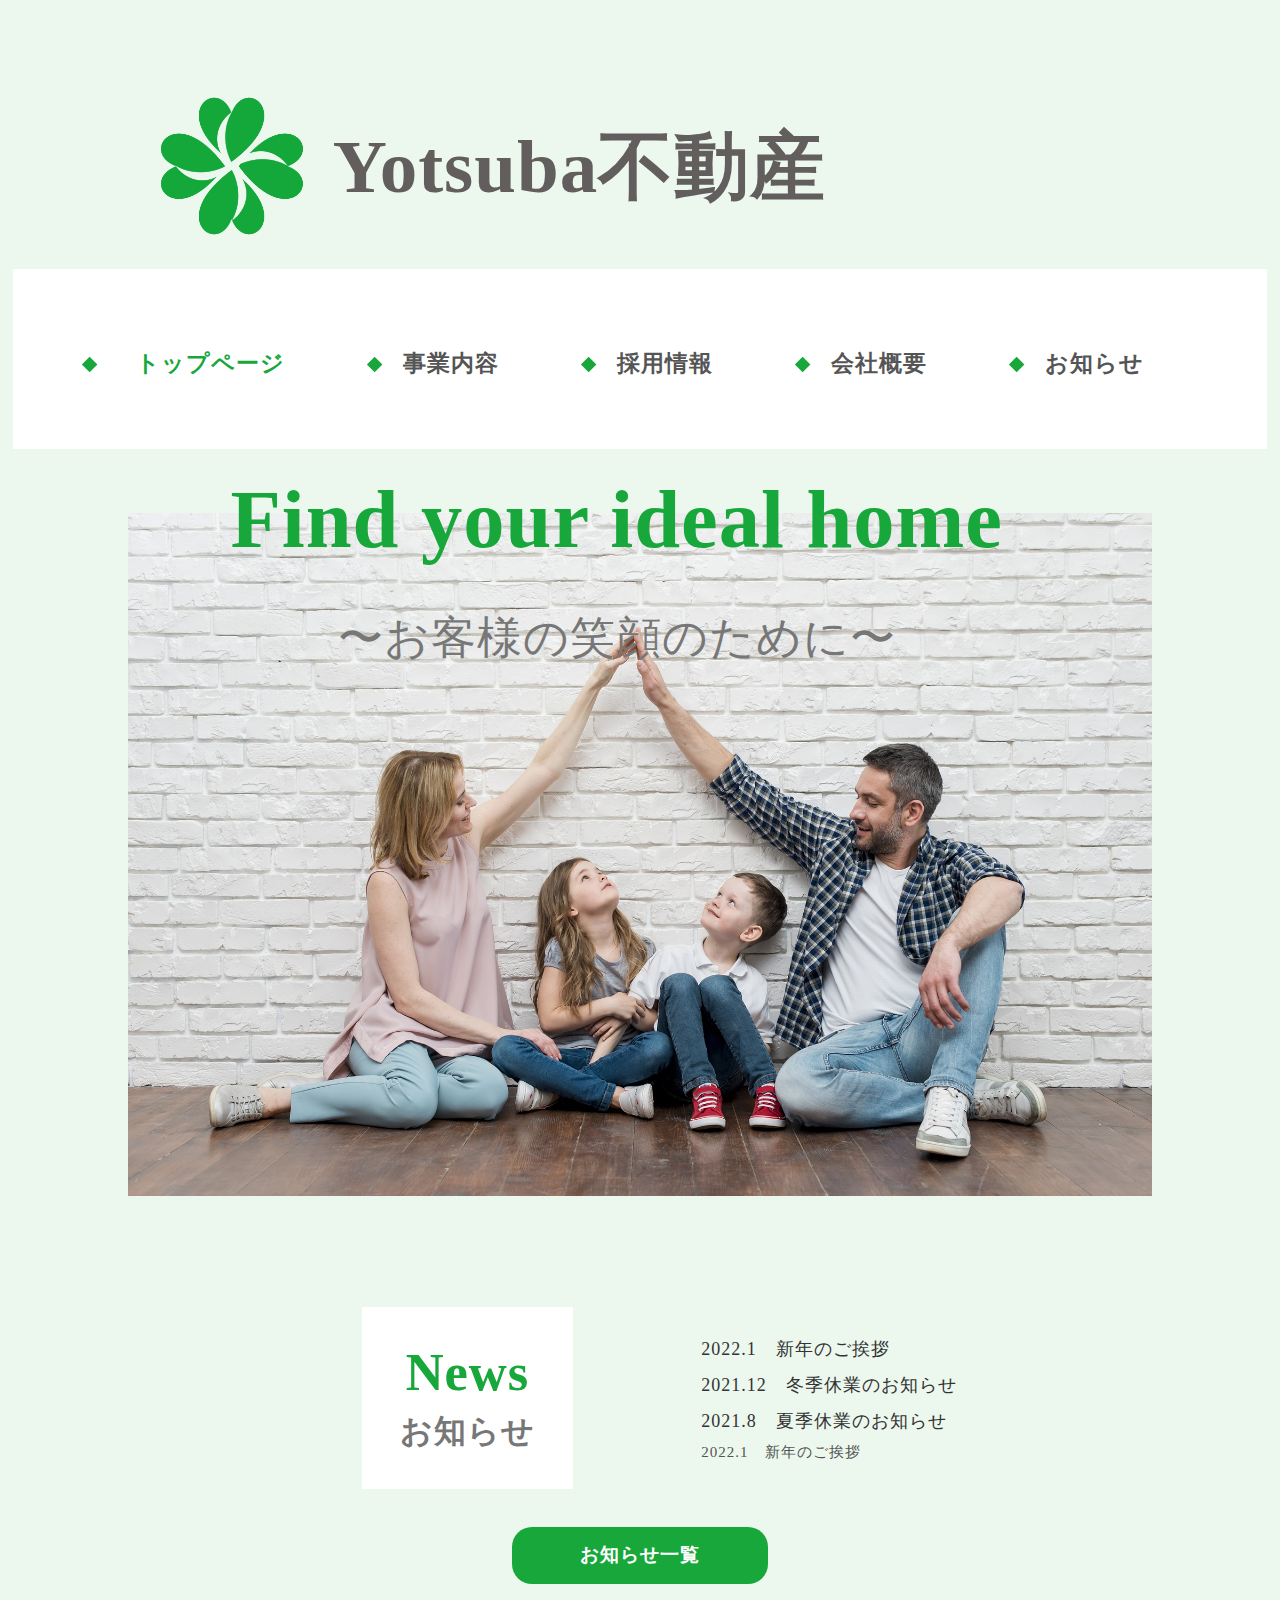
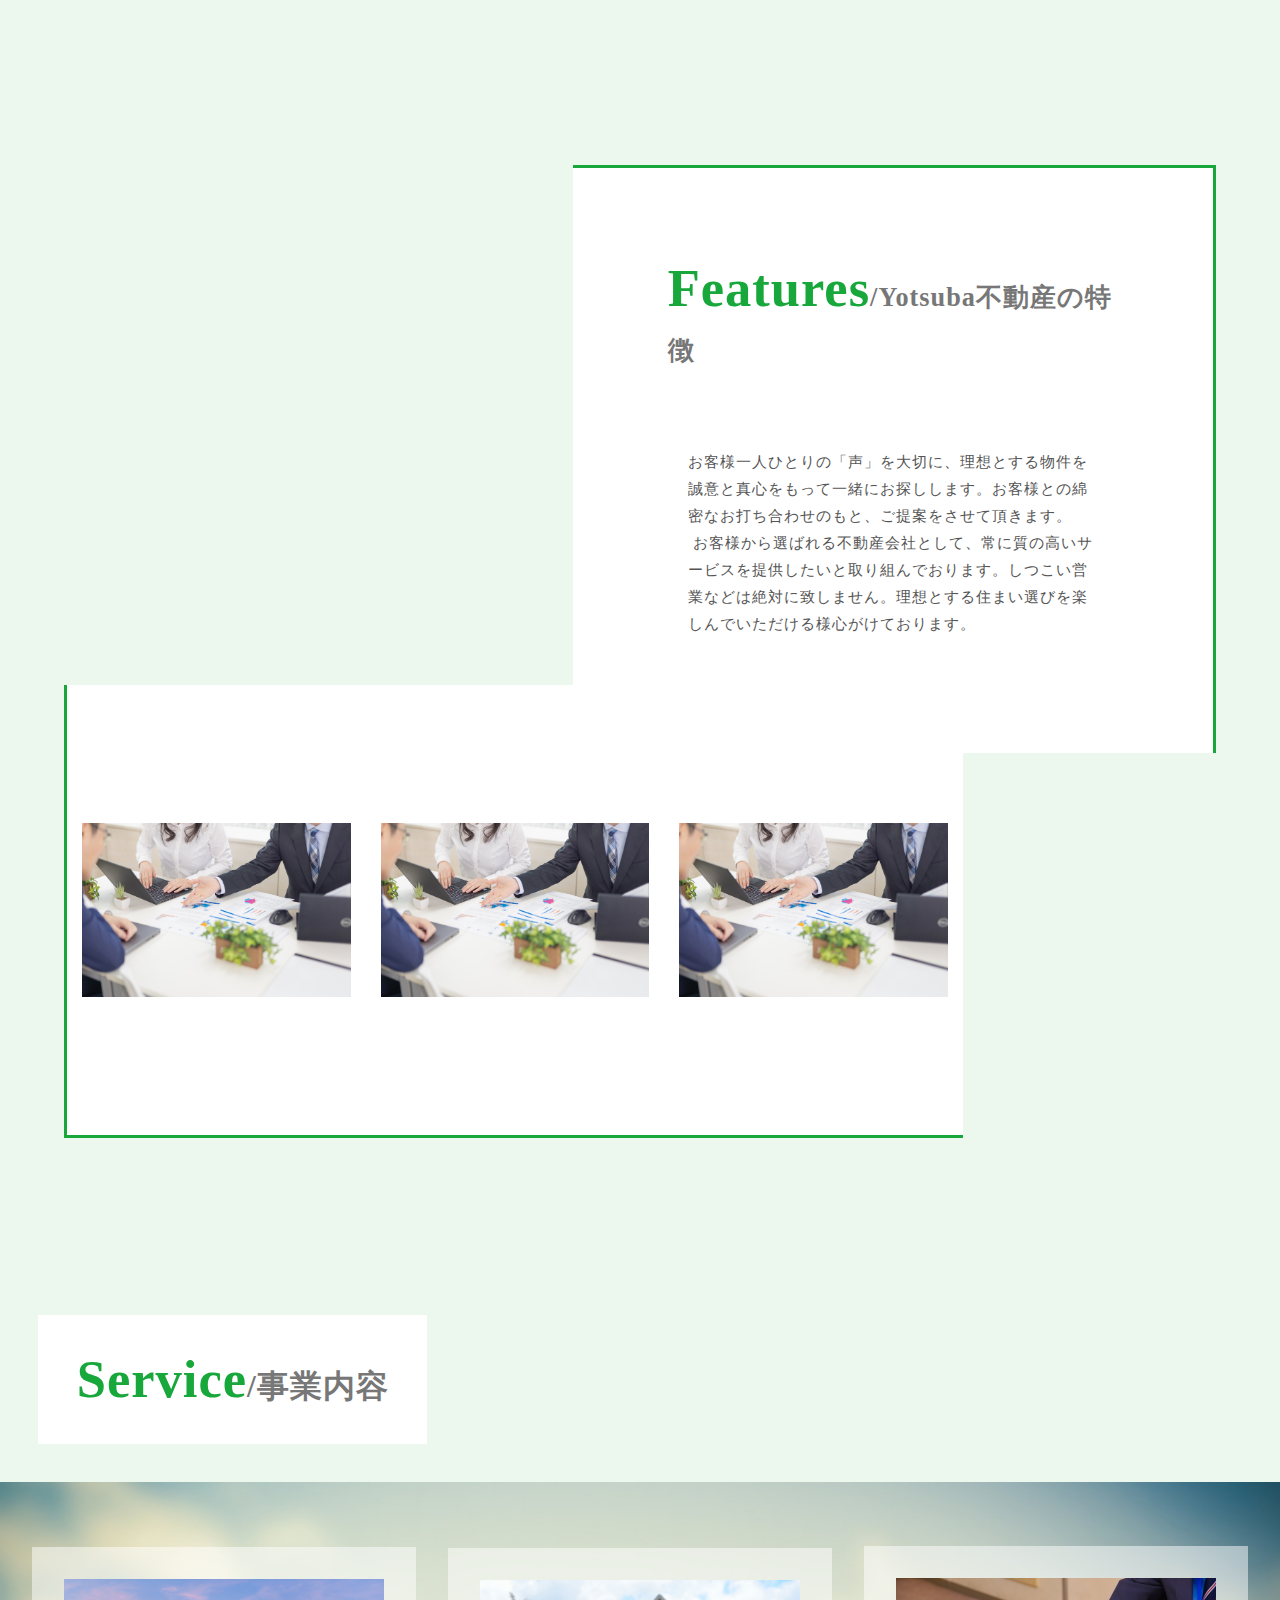
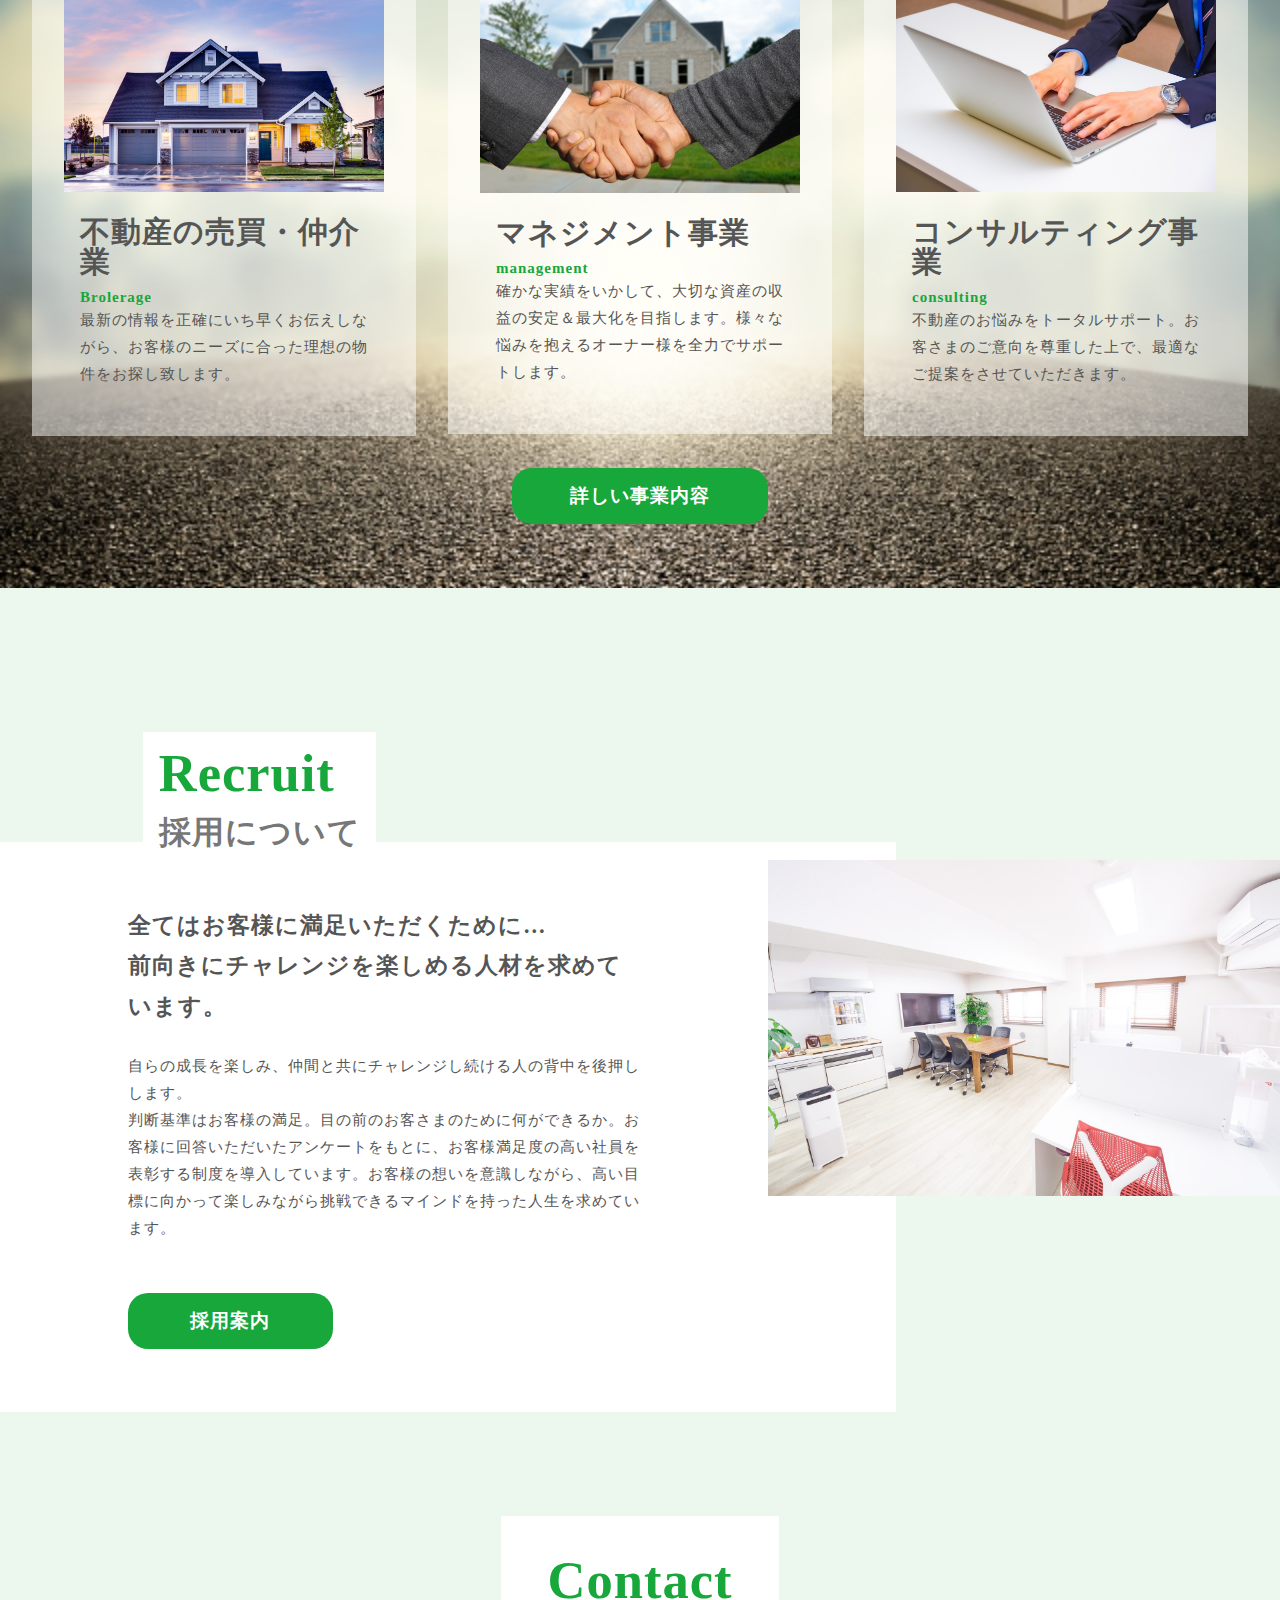
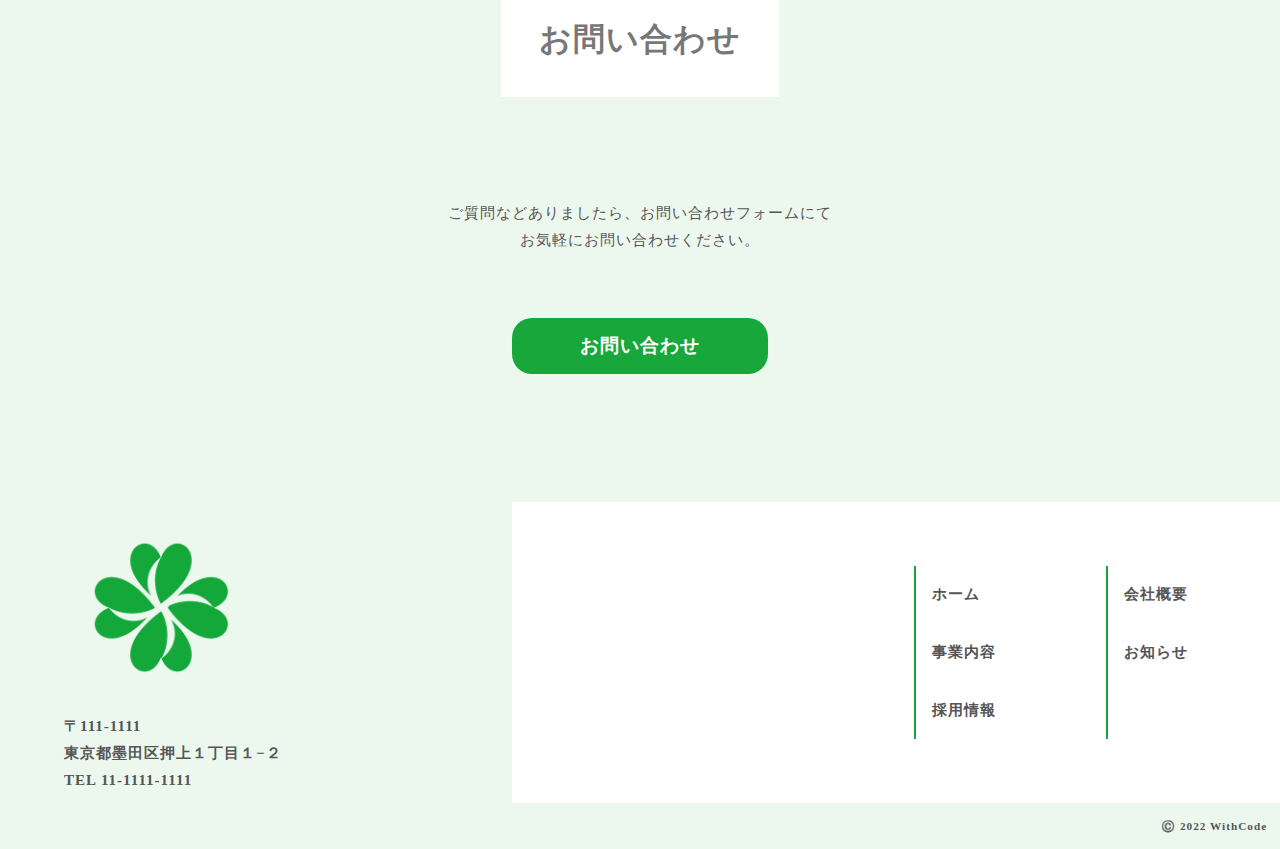
<file: index.html>
<!DOCTYPE html>
<html>
   <head>
      <meta charset="UTF-8">
      <title>Yotsuba不動産</title>
      <meta name="description" content="不動産情報ならお任せください。お探しの戸建、土地などが見つかります。">
      <meta name="keywords" content="不動産,戸建て,建売,土地探し,マンション,">
      <meta name="viewport" content="width=device-width, initial-scale=1.0">
      <meta property="og:title" content="不動産売買「Yotuba不動産」">
      <meta property="og:type" content="article">
      <meta property="og:url" content="">
      <meta property="og:image" content="img/logo_yotuba0efeature.jpg">
      <meta property="og:description" content="不動産情報ならお任せください。お探しの戸建、土地などが見つかります。">
      <meta property="og:site_name" content="不動産">
      <link rel="icon" href="img/logo_yotuba01.png">
      <link rel="apple-touch-icon" sizes="180×180" href="img/logo_yotuba0efeature.jpg">
      <link rel="stylesheet" type="text/css" href="css/reset.css">
      <link rel="stylesheet" type="text/css" href="css/common1.css">
      <link rel="stylesheet" type="text/css" href="css/index.css">
    </head>

    <body>
       <header>
          <div class="header_wrapper">
            <div class="header_inner">
               <div class="header_ttl">
                  <img src="img/logo_yotuba01.png" alt="ロゴ画像">
                  <h1>Yotsuba不動産</h1> 
               </div>
               <nav>
                  <ul>
                     <li><a href="#" class="color">トップページ</a></li>
                     <li><a href="html/business.html">事業内容</a></li>
                     <li><a href="html/recruit.html">採用情報</a> </li>
                     <li> <a href="html/company.html">会社概要</a></li>
                     <li><a href="html/news.html">お知らせ</a> </li>
                  </ul>
               </nav>
               </div> <!-- /.header_inner -->
              
               <div class="top_inner">
                  <img src="img/top.jpg" alt="トップ画像">
                  <div class="top_title">
                     <h1>Find your ideal home</h1>
                     <h2></h2>
                     <p>〜お客様の笑顔のために〜</p>
                  </div>
               </div> <!-- /.top_inner -->

            </div> <!-- /.header_wrapper -->
       </header>

       <main>
          <section class="news section">
            <div class="news_flex">
               <h3 class="ttl">News<br><small>お知らせ</small></h3>
               <ul class="news_list">
                  <li>2022.1&emsp;新年のご挨拶</li>
                  <li>2021.12&emsp;冬季休業のお知らせ</li>
                  <li>2021.8&emsp;夏季休業のお知らせ</li
                  <li>2022.1&emsp;新年のご挨拶</li>
               </ul>
            </div>
            <div class="btn">
               <a href="html/news.html">お知らせ一覧</a>
            </div><!-- /.btn -->
          </section><!-- /news -->

          <section class="feature section">
            <div class="feature_block_1">
               <ul class="feature_imgs">
                  <li class="feature_img"><img src="img/feature.jpg" alt="特徴の画像"></li>
                  <li class="feature_img"><img src="img/feature.jpg" alt="特徴の画像"></li>
                  <li class="feature_img"><img src="img/feature.jpg" alt="特徴の画像"></li>
               </ul>
            </div> <!-- /.feature_block_1 -->
            <div class="feature_block_2">
               <div class="feature_block_2_wrapper">
                  <h3 class="ttl">Features<small>/Yotsuba不動産の特徴</small></h3>
                  <p class="feature_txt">お客様一人ひとりの「声」を大切に、理想とする物件を誠意と真心をもって一緒にお探しします。お客様との綿密なお打ち合わせのもと、ご提案をさせて頂きます。<br>
                     &nbsp;お客様から選ばれる不動産会社として、常に質の高いサービスを提供したいと取り組んでおります。しつこい営業などは絶対に致しません。理想とする住まい選びを楽しんでいただける様心がけております。</p>
               </div>
            </div>   <!-- /.feature_block_2 -->
          </section>  <!-- /.feature -->

          <section class="service section">
            <div class="service_ttl">
               <h3 class="ttl">Service<small>/事業内容</small></h3>
            </div>
            <div class="service_bg">
               <div class="service_item_wrapper">
                  <div class="service_item">
                     <img src="img/service1.jpg" alt="サービス画像">
                     <div class="service_txt_wrapper">
                        <h4>不動産の売買・仲介業<br><small>Brolerage</small></h4>
                        <p>最新の情報を正確にいち早くお伝えしながら、お客様のニーズに合った理想の物件をお探し致します。</p>
                     </div>
                  </div><!-- /.service_item -->
                  <div class="service_item">
                     <img src="img/service2.jpg" alt="サービス画像">
                     <div class="service_txt_wrapper">
                        <h4>マネジメント事業<br><small>management</small></h4>
                        <p>確かな実績をいかして、大切な資産の収益の安定＆最大化を目指します。様々な悩みを抱えるオーナー様を全力でサポートします。</p>
                     </div>
                  </div><!-- /.service_item -->
                  <div class="service_item">
                     <img src="img/service.png" alt="サービス画像">
                     <div class="service_txt_wrapper">
                        <h4>コンサルティング事業<br><small>consulting</small></h4>
                        <p>不動産のお悩みをトータルサポート。お客さまのご意向を尊重した上で、最適なご提案をさせていただきます。</p>
                     </div>
                  </div><!-- /.service_item -->
               </div>  <!-- /.service_item_wrapper -->
               <div class="btn">
                  <a href="html/business.html">詳しい事業内容</a>
               </div>
            </div>  <!-- /.service_bg -->
          </section><!-- /.service -->

          <section class="recruit section">
            <div class="recruit_wrapper">
               <div class="recruit_txt_wrapper">
                  <h3 class="ttl">Recruit<br><small>採用について</small></h3>
                  <h4>全てはお客様に満足いただくために…<br>前向きにチャレンジを楽しめる人材を求めています。
                  </h4>
                  <p>自らの成長を楽しみ、仲間と共にチャレンジし続ける人の背中を後押しします。<br>
                     判断基準はお客様の満足。目の前のお客さまのために何ができるか。お客様に回答いただいたアンケートをもとに、お客様満足度の高い社員を表彰する制度を導入しています。お客様の想いを意識しながら、高い目標に向かって楽しみながら挑戦できるマインドを持った人生を求めています。
                  </p>
                  <div class="btn recruit_btn">
                     <a href="html/recruit.html">採用案内</a></div><!-- /.btn -->
               </div> <!-- /.recruit_txt_wrapper -->
                  <div class="recruit_img_wrapper">
                     <img src="img/recruit.jpg" alt="採用画像">
                  </div>
            </div><!-- /.recruit_wrapper -->
            <div class="recruit_bg"></div>
          </section><!-- /.recruit -->

          <section class="contact section">
            <div class="contact_wrapper">
               <h3 class="ttl">Contact<br><small>お問い合わせ</small></h3>
               <p>ご質問などありましたら、お問い合わせフォームにて<br>お気軽にお問い合わせください。</p>
               <div class="btn">
                  <a href="https://withcode.tech">お問い合わせ</a>
               </div>
            </div>
          </section> <!-- /.section -->
       </main>

       <footer>
          <div class="footer_wrapper">
             <div class="footer_block_1">
               <img src="img/logo_yotuba01.png" alt="ロゴ画像">
               <p>〒111-1111<br>
                  東京都墨田区押上１丁目１−２<br>
                  TEL 11-1111-1111</p>
             </div><!-- /.footer_block_1 -->
             <div class="footer_block_2">
               <div class="footer_list">
                  <ul>
                     <li><a href="#">ホーム</a></li>
                     <li><a href="html/business.html">事業内容</a></li>
                     <li><a href="html/recruit.html">採用情報</a></li>
                  </ul>
                  <ul>
                     <li><a href="html/company.html">会社概要</a></li>
                     <li><a href="html/news.html">お知らせ</a></li>
                  </ul>
               </div>
             </div><!-- /.footer_block_2 -->
          </div>
          <div class="footer_copyright">
             <p>©️ 2022 WithCode</p>
          </div>
       </footer>
    </body>
</html>
</file>
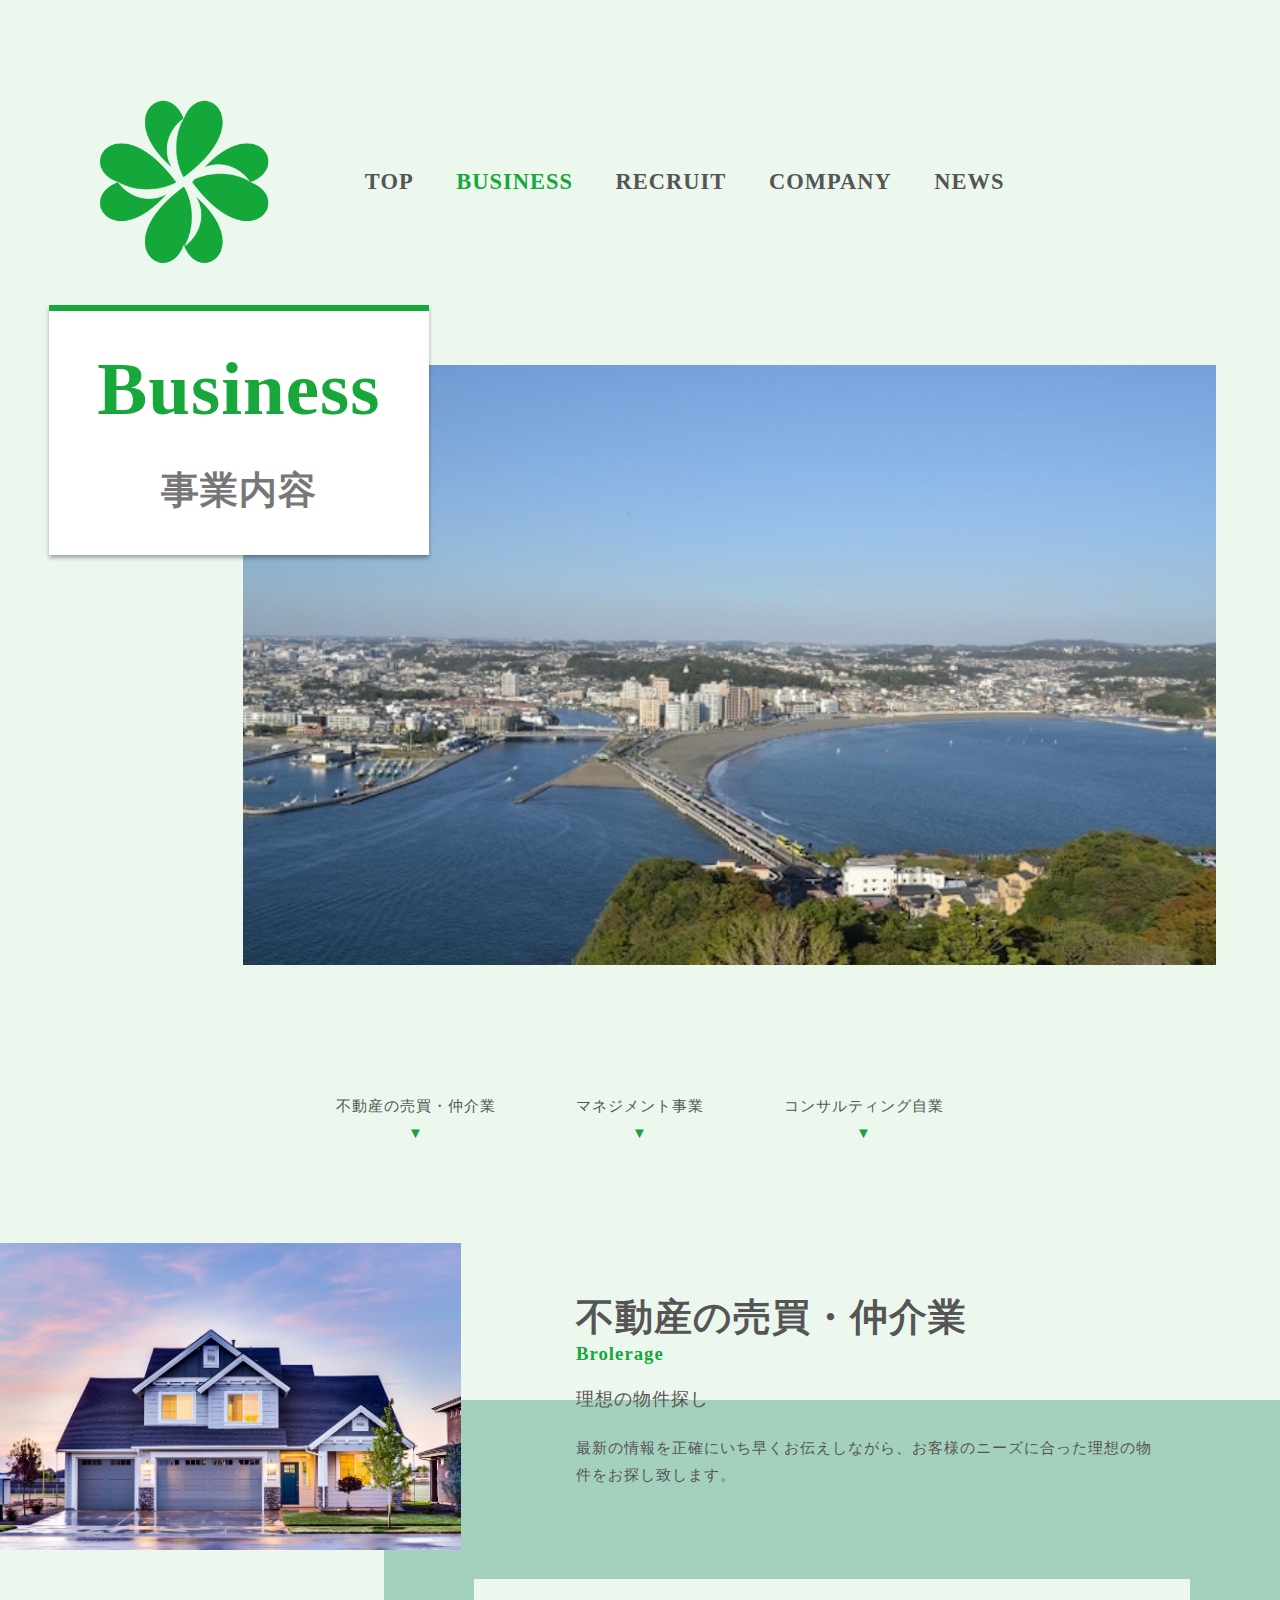
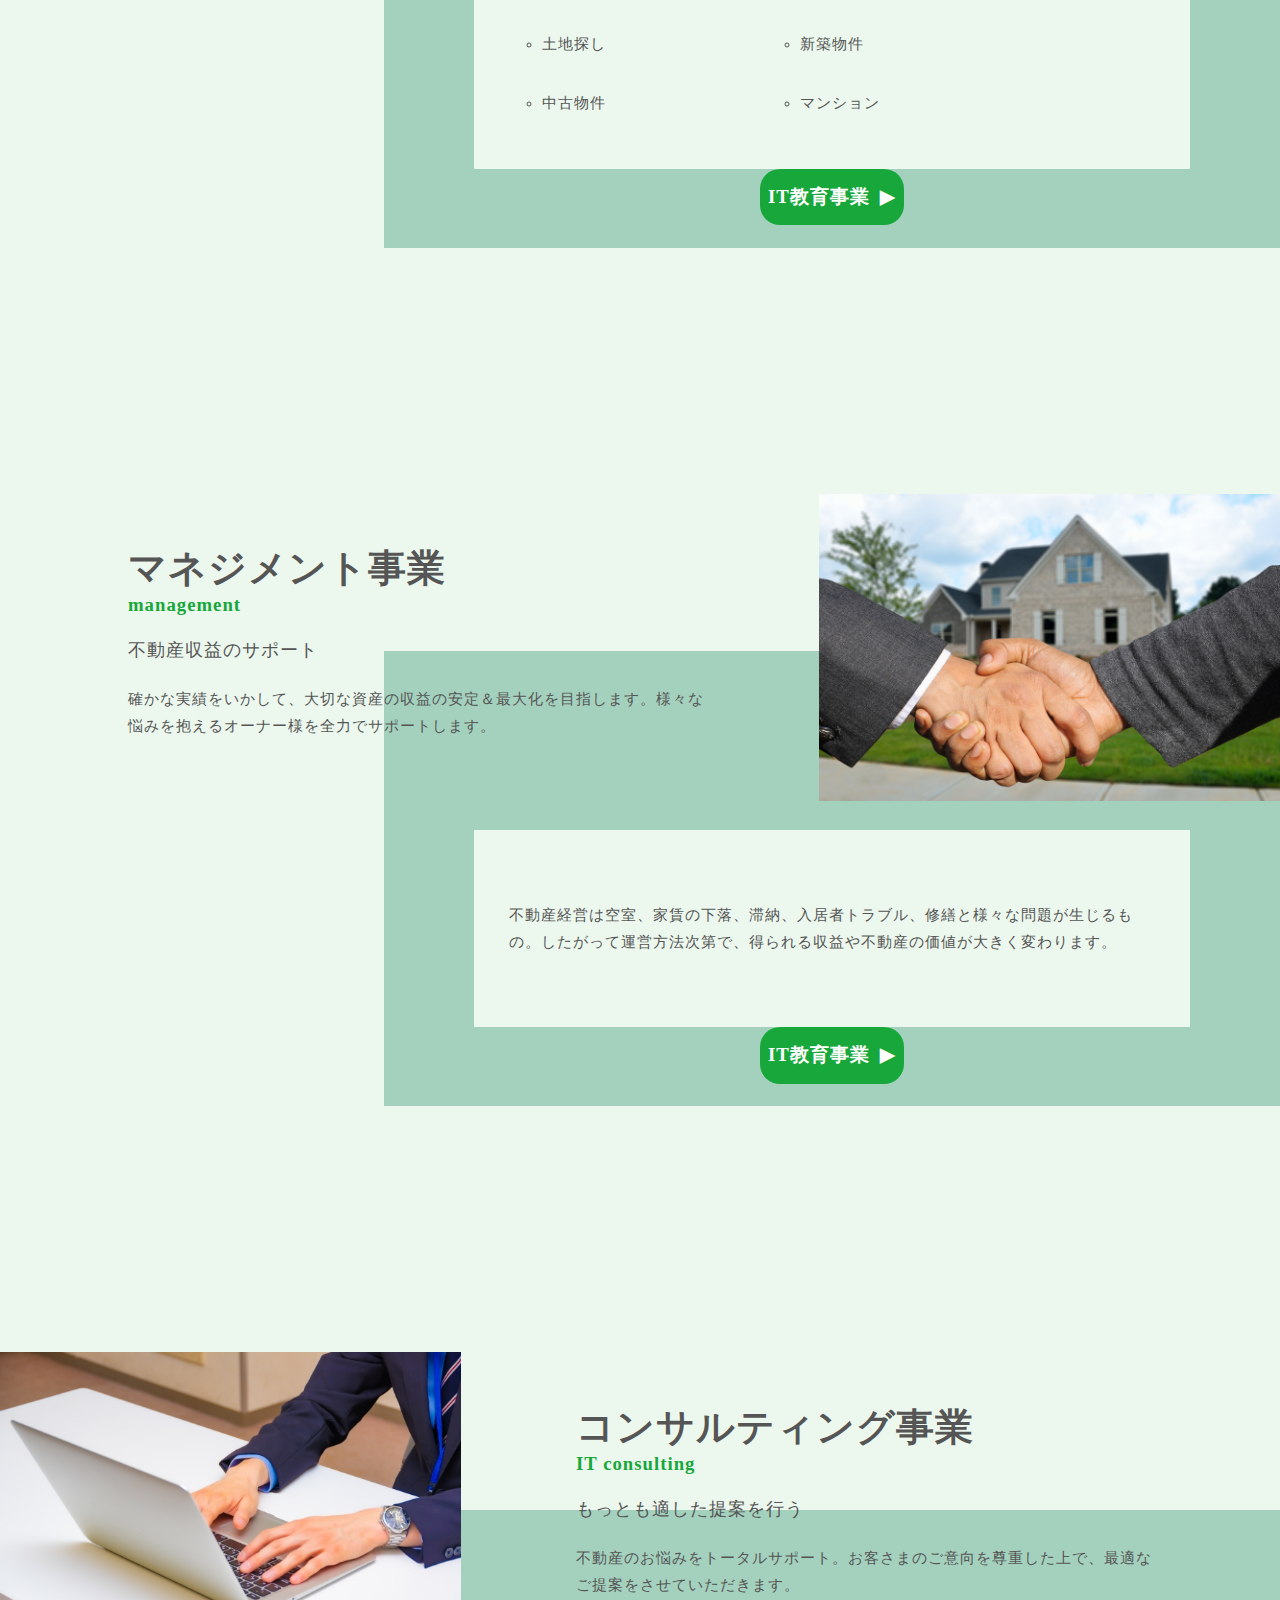
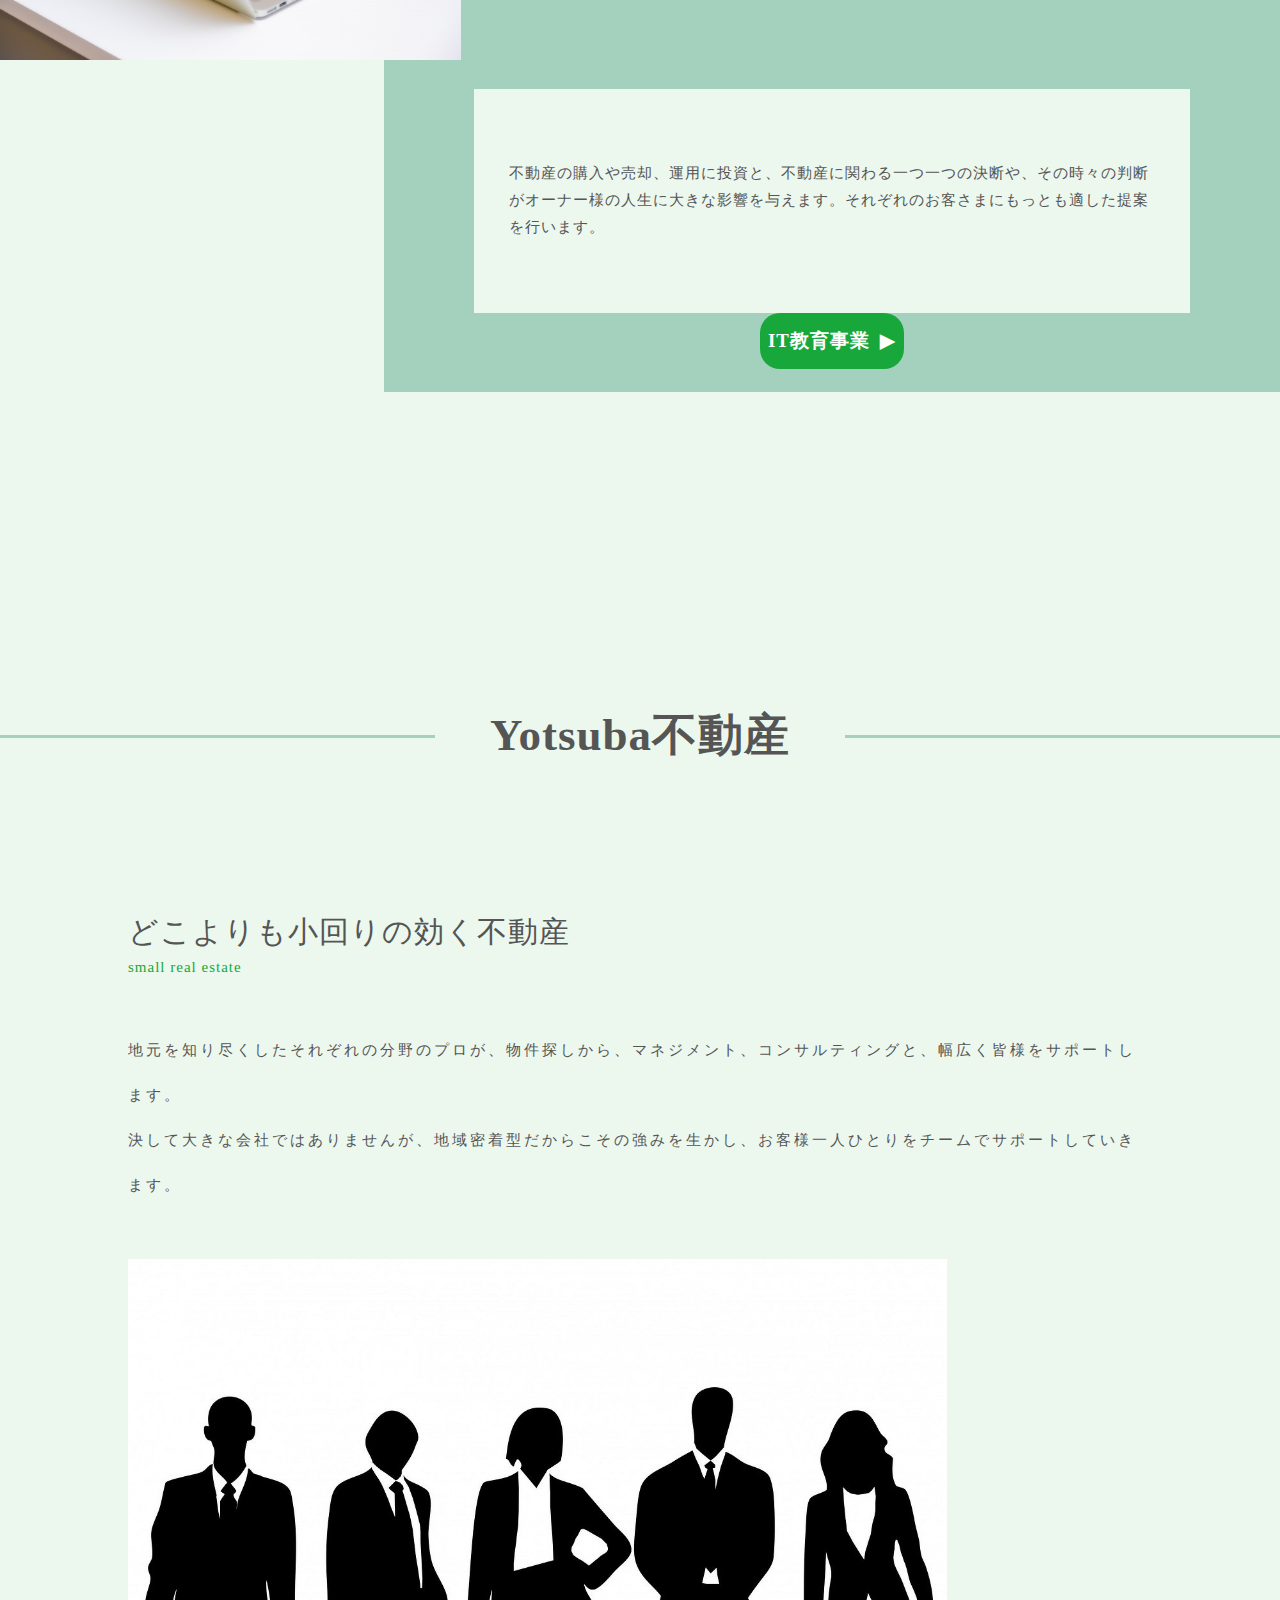
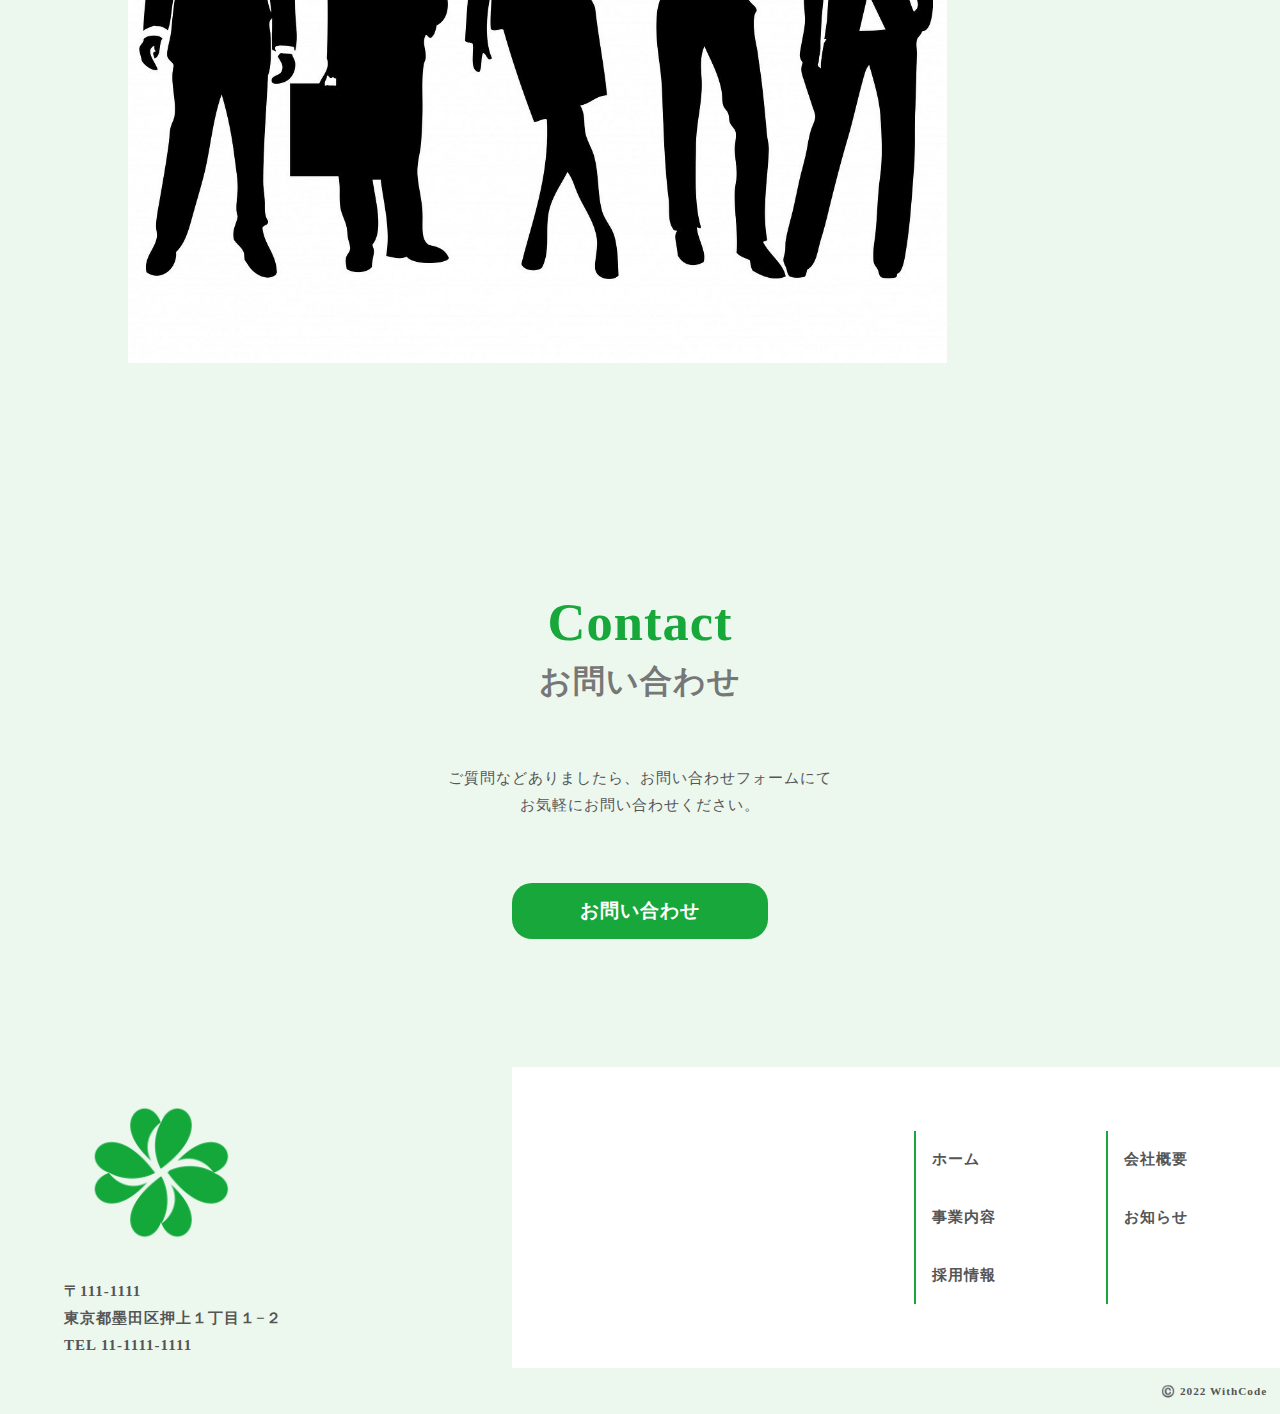
<file: html/business.html>
<!DOCTYPE html>
<html>
   <head>
      <meta charset="UTF-8">
      <title>Yotsuba不動産</title>
      <meta name="description" content="不動産情報ならお任せください。お探しの戸建、土地などが見つかります。">
      <meta name="keywords" content="不動産,戸建て,建売,土地探し,マンション,">
      <meta name="viewport" content="width=device-width, initial-scale=1.0">
      <meta property="og:title" content="不動産売買「Yostuba不動産」">
      <meta property="og:type" content="article">
      <meta property="og:url" content="">
      <meta property="og:image" content="img/logo_yotuba0efeature.jpg">
      <meta property="og:description" content="不動産情報ならお任せください。お探しの戸建、土地などが見つかります。">
      <meta property="og:site_name" content="不動産">
      <link rel="icon" href="img/logo_yotuba01.png">
      <link rel="apple-touch-icon" sizes="180×180" href="img/logo_yotuba0efeature.jpg">
      <link rel="stylesheet" type="text/css" href="../css/reset.css">
      <link rel="stylesheet" type="text/css" href="../css/common1.css">
      <link rel="stylesheet" type="text/css" href="../css/common2.css">
      <link rel="stylesheet" type="text/css" href="../css/business.css">
    </head>

<body>
   <header>
      <div class="header_wrapper">
        <div class="header_inner">
           <img src="../img/logo_yotuba01.png" alt="ロゴ画像">
           <nav>
              <ul>
                 <li><a href="../index.html">TOP</a></li>
                 <li><a href="business.html" class="color">BUSINESS</a></li>
                 <li><a href="recruit.html">RECRUIT</a> </li>
                 <li> <a href="company.html">COMPANY</a></li>
                 <li><a href="news.html">NEWS</a> </li>
              </ul>
           </nav>
           </div> <!-- /.header_inner -->
          
           <div class="top_inner">
              <img src="../img/business.png" alt="トップ画像">
              <div class="top_title">
                 <h1>Business<br><small>事業内容</small></h1>
              </div>
           </div> <!-- /.top_inner -->
        </div> <!-- /.header_wrapper -->
   </header>
   
   <main>
      <section class="business section">
         <div class="business_inner">
            <div class="business_top">
               <ul>
                  <li><a href="#business_block_wrapper_1">不動産の売買・仲介業<br><small>▼</small></a></li>
                  <li><a href="#business_block_wrapper_2">マネジメント事業<br><small>▼</small></a></li>
                  <li><a href="#business_block_wrapper_3">コンサルティング自業<br><small>▼</small></a></li>
               </ul>
            </div><!-- /.business_top -->
            
            <div class="business_all">
               <div class="business_block_wrapper" id="business_block_wrapper_1">
                  <div class="business_block_1">
                     <img src="../img/service1.jpg" alt="サービス画像">
                  </div>
                  <div class="business_block_2">
                     <h2>不動産の売買・仲介業<br><small>Brolerage</small></h2>
                     <h3>理想の物件探し</h3>
                     <p>最新の情報を正確にいち早くお伝えしながら、お客様のニーズに合った理想の物件をお探し致します。</p>
                  </div>  <!-- /.business_block_1 -->
               </div>  <!-- /.business_block_wrapper -->
                  <div class="business_list_wrapper">
                     <div class="business_list">
                        <div class="business_item">
                           <ul>
                              <li>土地探し</li>
                              <li>新築物件</li>
                              <li>中古物件</li>
                              <li>マンション</li>
                           </ul>
                        </div>
                        <div class="btn">
                           <a href="../index.html">IT教育事業&ensp;▶︎</a>
                        </div>
                     </div>
                  </div> <!-- /.business_list -->
            </div><!-- /.business_all -->
            
            <div class="business_all">
               <div class="business_block_wrapper business_block_wrapper_reverse" id="business_block_wrapper_2">
                  <div class="business_block_1 business_block_1_reverse">
                     <img src="../img/service2.jpg" alt="サービス画像">
                  </div>
                  <div class="business_block_2 business_block_2_reverse">
                     <h2>マネジメント事業<br><small>management</small></h2>
                     <h3>不動産収益のサポート
                     </h3>
                     <p>確かな実績をいかして、大切な資産の収益の安定＆最大化を目指します。様々な悩みを抱えるオーナー様を全力でサポートします。</p>
                  </div>  <!-- /.business_block_1 -->
               </div>  <!-- /.business_block_wrapper -->
                  <div class="business_list_wrapper">
                     <div class="business_list">
                        <div class="business_item">
                          <p>不動産経営は空室、家賃の下落、滞納、入居者トラブル、修繕と様々な問題が生じるもの。したがって運営方法次第で、得られる収益や不動産の価値が大きく変わります。</p>
                        </div>
                        <div class="btn">
                           <a href="https://withcode.tech">IT教育事業&ensp;▶︎</a>
                        </div>
                     </div>
                  </div> <!-- /.business_list -->
            </div><!-- /.business_all -->
            
            <div class="business_all">
               <div class="business_block_wrapper" id="business_block_wrapper_3">
                  <div class="business_block_1">
                     <img src="../img/service.png" alt="サービス画像">
                  </div>
                  <div class="business_block_2">
                     <h2>コンサルティング事業<br><small>IT consulting</small></h2>
                     <h3>もっとも適した提案を行う</h3>
                     <p>不動産のお悩みをトータルサポート。お客さまのご意向を尊重した上で、最適なご提案をさせていただきます。</p>
                  </div>  <!-- /.business_block_1 -->
               </div>  <!-- /.business_block_wrapper -->
                  <div class="business_list_wrapper">
                     <div class="business_list">
                        <div class="business_item">
                           <p>不動産の購入や売却、運用に投資と、不動産に関わる一つ一つの決断や、その時々の判断がオーナー様の人生に大きな影響を与えます。それぞれのお客さまにもっとも適した提案を行います。</p>
                        </div>
                        <div class="btn">
                           <a href="https://withcode.tech">IT教育事業&ensp;▶︎</a>
                        </div>
                     </div>
                  </div> <!-- /.business_list -->
            </div><!-- /.business_all -->

         </div> <!-- /.business_inner -->
      </section><!-- /.business -->

      <seciton class="letter section">
         <div class="letter_wrapper">
            <h1>Yotsuba不動産</h1>
            <div class="letter_list">
               <h2>どこよりも小回りの効く不動産<br><small>small real estate</small></h2>
            </div>
            <div class="letter_item">
               <p>地元を知り尽くしたそれぞれの分野のプロが、物件探しから、マネジメント、コンサルティングと、幅広く皆様をサポートします。<br>
                  決して大きな会社ではありませんが、地域密着型だからこその強みを生かし、お客様一人ひとりをチームでサポートしていきます。</p>
               <img src="../img/letter.jpg" alt="レター画像">
            </div>
         </div><!-- /.letter_wrapper -->
      </seciton><!-- /.letter -->

      <section class="contact section">
         <div class="contact_wrapper">
            <h3 class="ttl">Contact<br><small>お問い合わせ</small></h3>
            <p>ご質問などありましたら、お問い合わせフォームにて<br>お気軽にお問い合わせください。</p>
            <div class="btn">
               <a href="https://withcode.tech">お問い合わせ</a>
            </div>
         </div>
       </section> <!-- /.section -->
   </main>

   <footer>
      <div class="footer_wrapper">
         <div class="footer_block_1">
           <img src="../img/logo_yotuba01.png" alt="ロゴ画像">
           <p>〒111-1111<br>
              東京都墨田区押上１丁目１−２<br>
              TEL 11-1111-1111</p>
         </div><!-- /.footer_block_1 -->
         <div class="footer_block_2">
           <div class="footer_list">
              <ul>
                 <li><a href="../index.html">ホーム</a></li>
                 <li><a href="business.html">事業内容</a></li>
                 <li><a href="recruit.html">採用情報</a></li>
              </ul>
              <ul>
                 <li><a href="company.html">会社概要</a></li>
                 <li><a href="news.html">お知らせ</a></li>
              </ul>
           </div>
         </div><!-- /.footer_block_2 -->
      </div>
      <div class="footer_copyright">
         <p>©️ 2022 WithCode</p>
      </div>
   </footer>
</body>
</html>
</file>
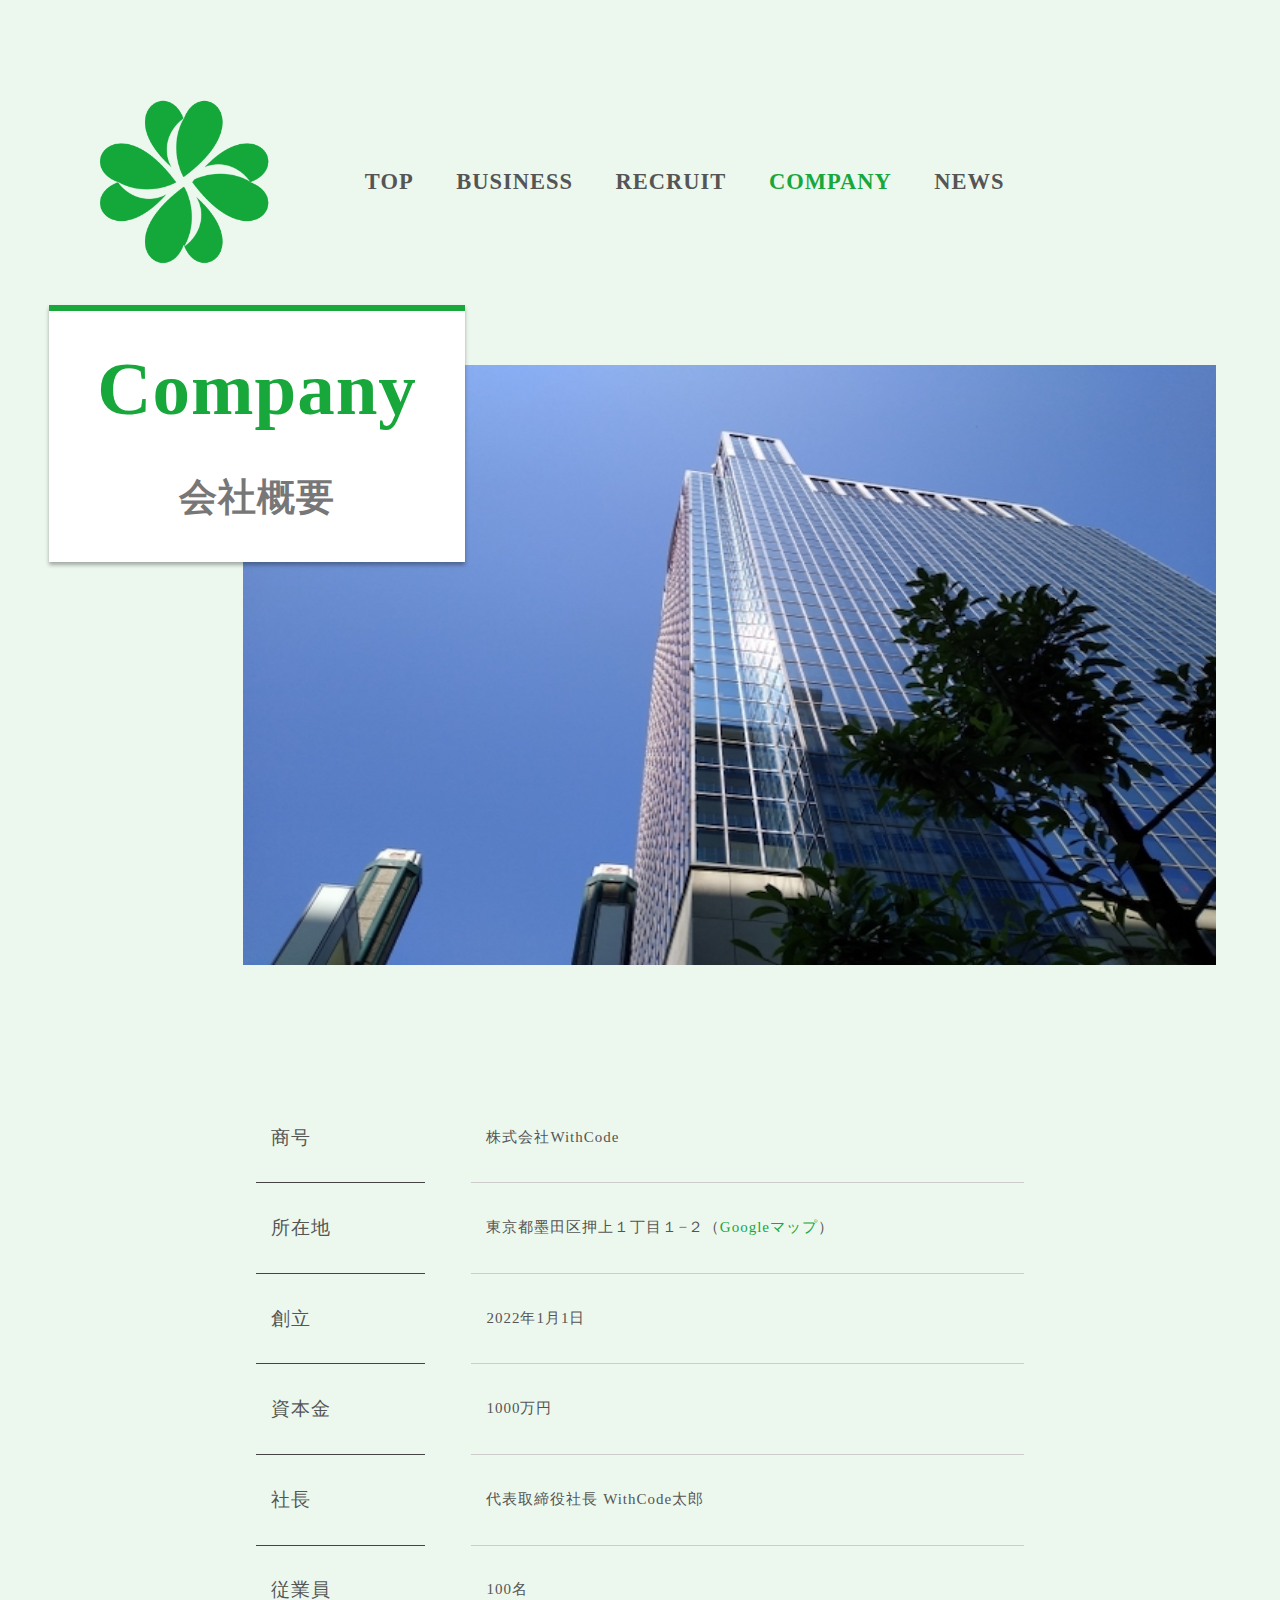
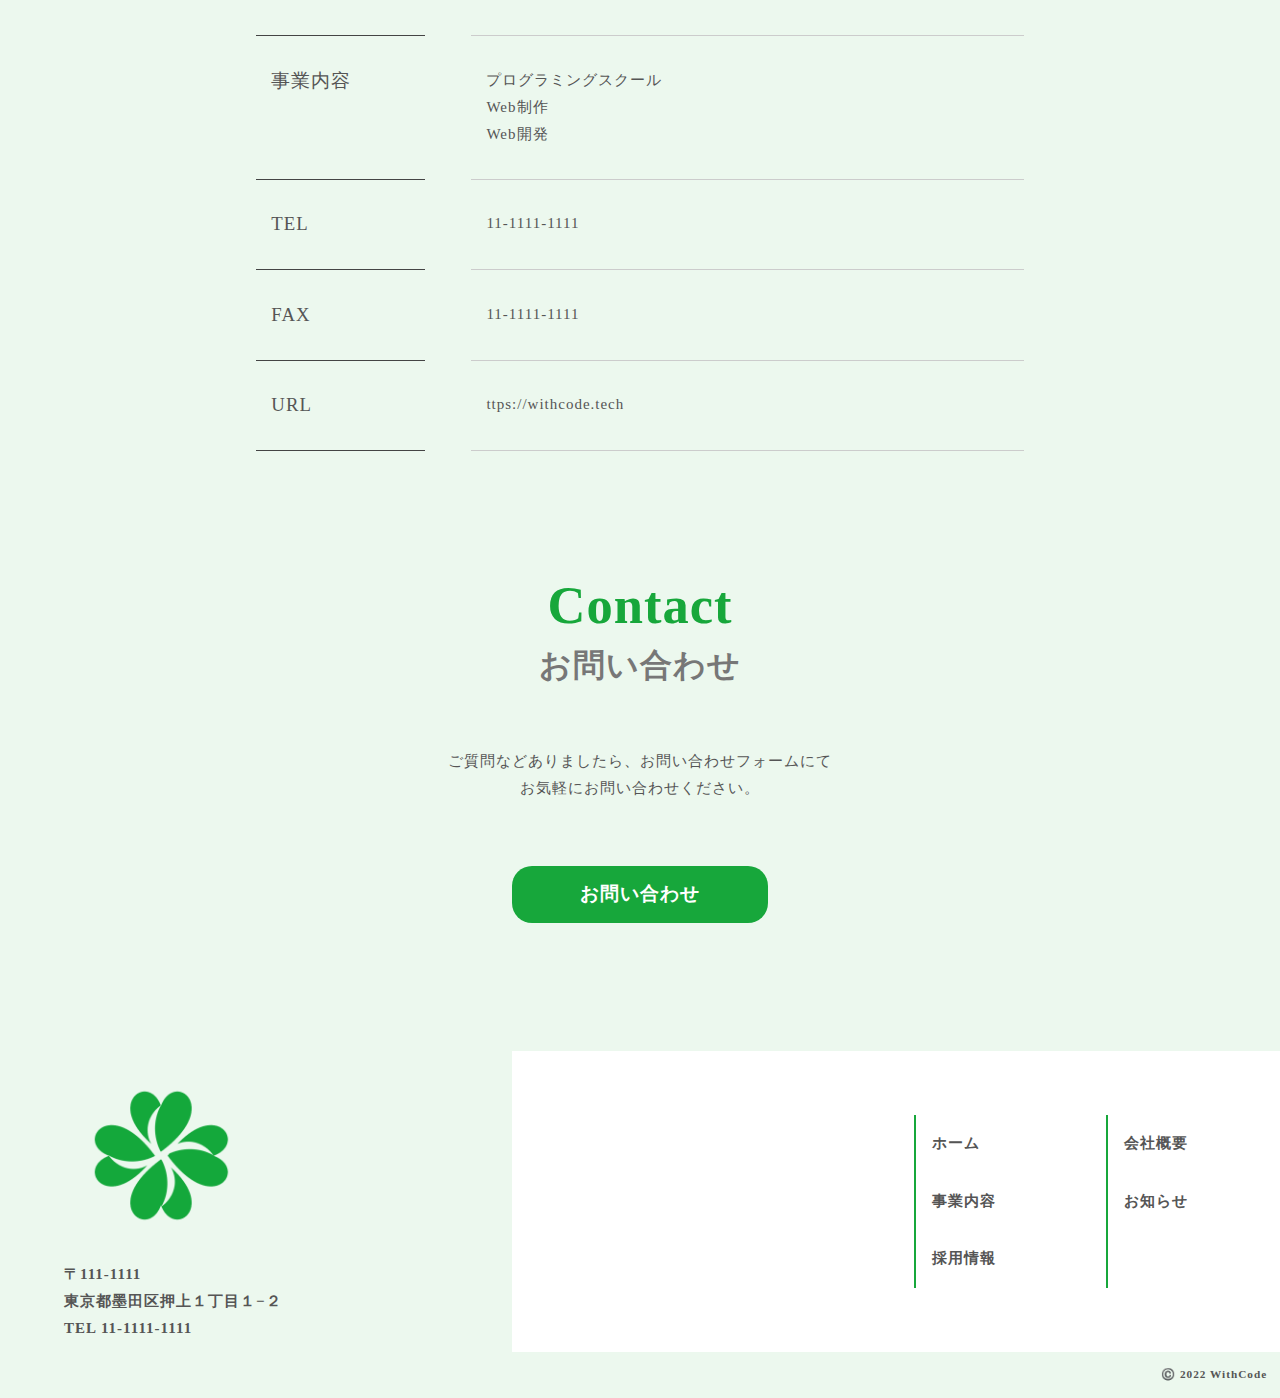
<file: html/company.html>
<!DOCTYPE html>
<html>
   <head>
      <meta charset="UTF-8">
      <title>Yotsuba不動産</title>
      <meta name="description" content="不動産情報ならお任せください。お探しの戸建、土地などが見つかります。">
      <meta name="keywords" content="不動産,戸建て,建売,土地探し,マンション,">
      <meta name="viewport" content="width=device-width, initial-scale=1.0">
      <meta property="og:title" content="不動産売買「Yostuba不動産」">
      <meta property="og:type" content="article">
      <meta property="og:url" content="">
      <meta property="og:image" content="img/logo_yotuba0efeature.jpg">
      <meta property="og:description" content="不動産情報ならお任せください。お探しの戸建、土地などが見つかります。">
      <meta property="og:site_name" content="不動産">
      <link rel="icon" href="img/logo_yotuba01.png">
      <link rel="apple-touch-icon" sizes="180×180" href="img/logo_yotuba0efeature.jpg">
      <link rel="stylesheet" type="text/css" href="../css/reset.css">
      <link rel="stylesheet" type="text/css" href="../css/common1.css">
      <link rel="stylesheet" type="text/css" href="../css/common2.css">
      <link rel="stylesheet" type="text/css" href="../css/company.css">
    </head>

<body>
   <header>
      <div class="header_wrapper">
        <div class="header_inner">
           <img src="../img/logo_yotuba01.png" alt="ロゴ画像">
           <nav>
              <ul>
                 <li><a href="../index.html">TOP</a></li>
                 <li><a href="business.html">BUSINESS</a></li>
                 <li><a href="recruit.html">RECRUIT</a> </li>
                 <li> <a href="company.html" class="color">COMPANY</a></li>
                 <li><a href="news.html">NEWS</a> </li>
              </ul>
           </nav>
           </div> <!-- /.header_inner -->
          
           <div class="top_inner">
              <img src="../img/company.png" alt="トップ画像">
              <div class="top_title">
                 <h1>Company<br><small>会社概要</small></h1>
              </div>
           </div> <!-- /.top_inner -->
        </div> <!-- /.header_wrapper -->
   </header>

   <main>
      <section class="company section">
         <div class="company_wrapper">
            <ul class="company_list">
               <li class="company_item">
                  <span>商号</span>
                  <p>株式会社WithCode</p>
               </li>
               <li class="company_item">
                  <span>所在地</span>
                  <p>東京都墨田区押上１丁目１−２（<a href="" class="map_link">Googleマップ</a>）</p>
               </li>
               <li class="company_item">
                  <span>創立</span>
                  <p>2022年1月1日</p>
               </li>
               <li class="company_item">
                  <span>資本金</span>
                  <p>1000万円</p>
               </li>
               <li class="company_item">
                  <span>社長</span>
                  <p>代表取締役社長 WithCode太郎</p>
               </li>
               <li class="company_item">
                  <span>従業員</span>
                  <p>100名</p>
               </li>
               <li class="company_item">
                  <span>事業内容</span>
                  <p>プログラミングスクール<br>
                  Web制作<br>
                  Web開発<br>
               </p>
               </li>
               <li class="company_item">
                  <span>TEL</span>
                  <p>11-1111-1111</p>
               </li>
               <li class="company_item">
                  <span>FAX</span>
                  <p>11-1111-1111</p>
               </li>
               <li class="company_item">
                  <span>URL</span>
                  <p><a href="">ttps://withcode.tech</a></p>
               </li>
            </ul>
         </div><!-- /.company_wrapper -->
      </section> <!-- /.Company -->

      <section class="contact section">
         <div class="contact_wrapper">
            <h3 class="ttl">Contact<br><small>お問い合わせ</small></h3>
            <p>ご質問などありましたら、お問い合わせフォームにて<br>お気軽にお問い合わせください。</p>
            <div class="btn">
               <a href="https://withcode.tech">お問い合わせ</a>
            </div>
         </div>
       </section> <!-- /.section -->
   </main>
   
   <footer>
      <div class="footer_wrapper">
         <div class="footer_block_1">
           <img src="../img/logo_yotuba01.png" alt="ロゴ画像">
           <p>〒111-1111<br>
              東京都墨田区押上１丁目１−２<br>
              TEL 11-1111-1111</p>
         </div><!-- /.footer_block_1 -->
         <div class="footer_block_2">
           <div class="footer_list">
              <ul>
                 <li><a href="../index.html">ホーム</a></li>
                 <li><a href="business.html">事業内容</a></li>
                 <li><a href="recruit.html">採用情報</a></li>
              </ul>
              <ul>
                 <li><a href="company.html">会社概要</a></li>
                 <li><a href="news.html">お知らせ</a></li>
              </ul>
           </div>
         </div><!-- /.footer_block_2 -->
      </div>
      <div class="footer_copyright">
         <p>©️ 2022 WithCode</p>
      </div>
   </footer>
</body>
</html>
</file>
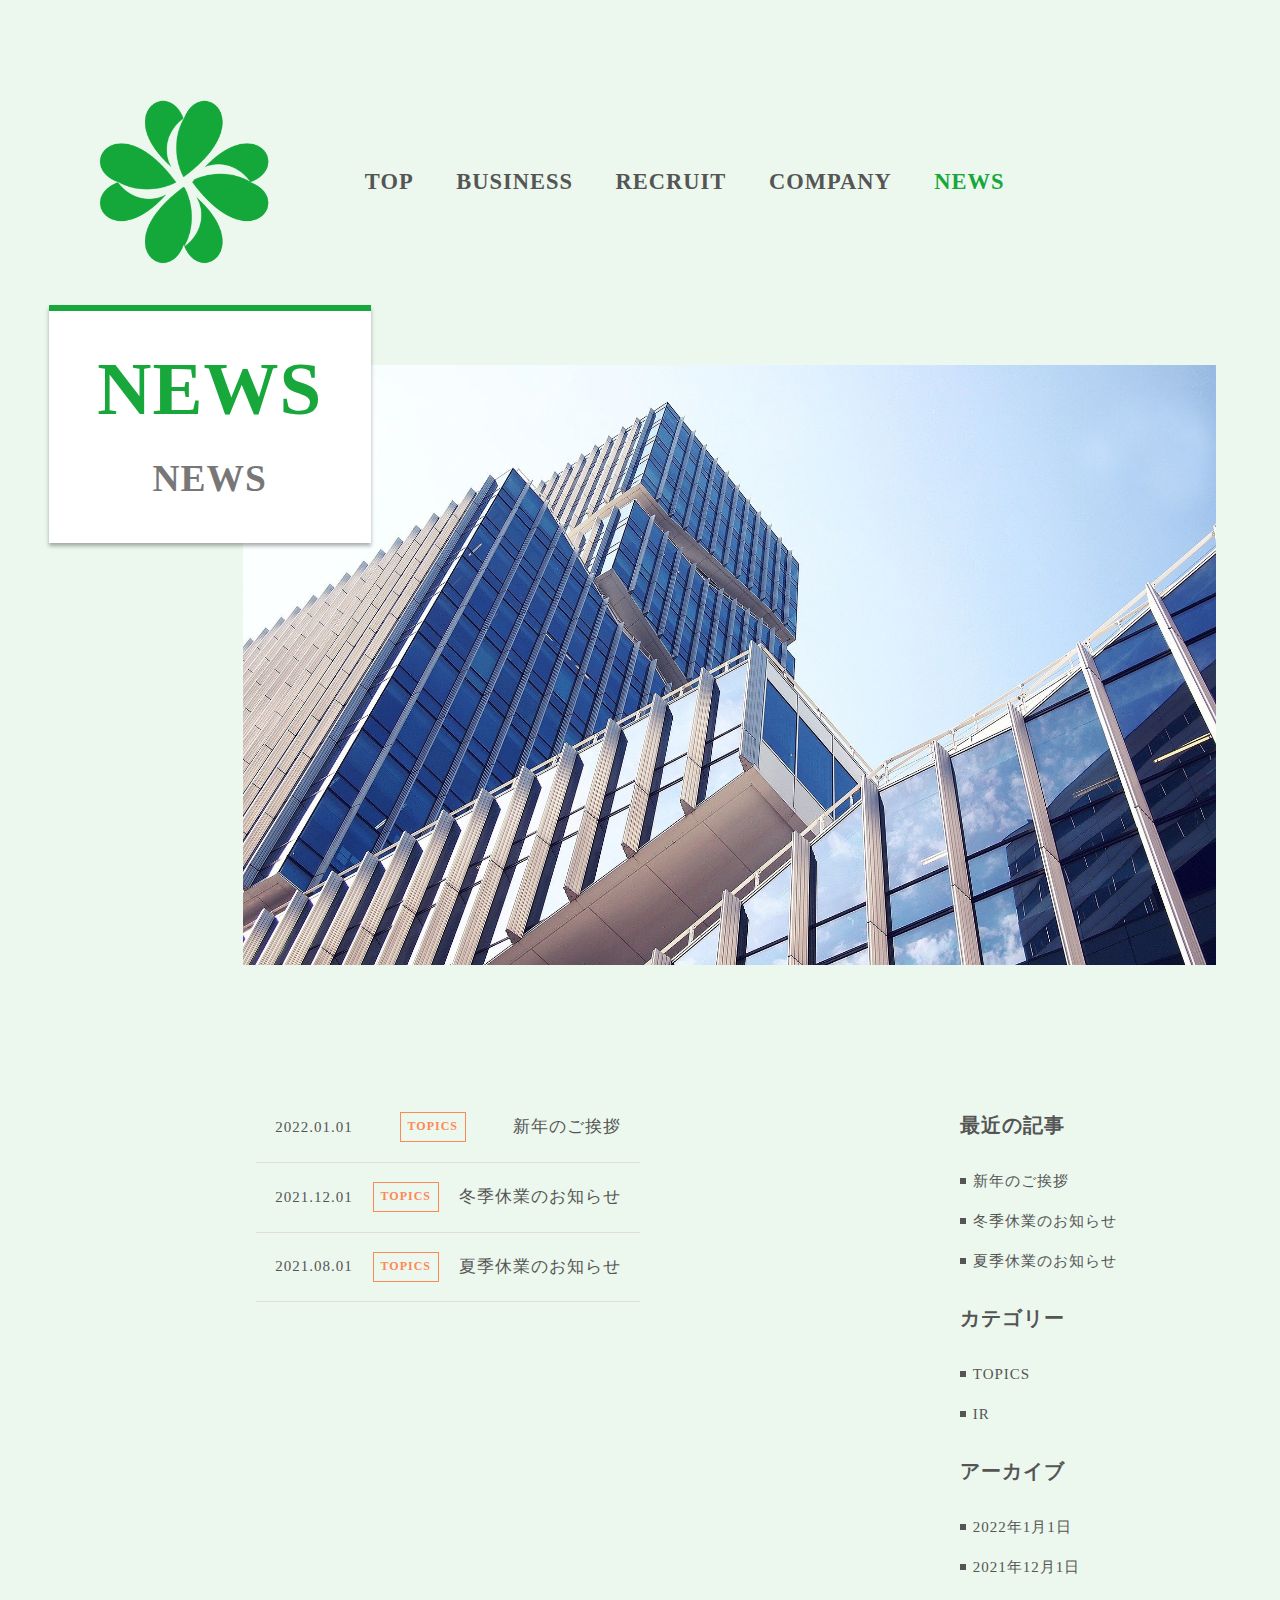
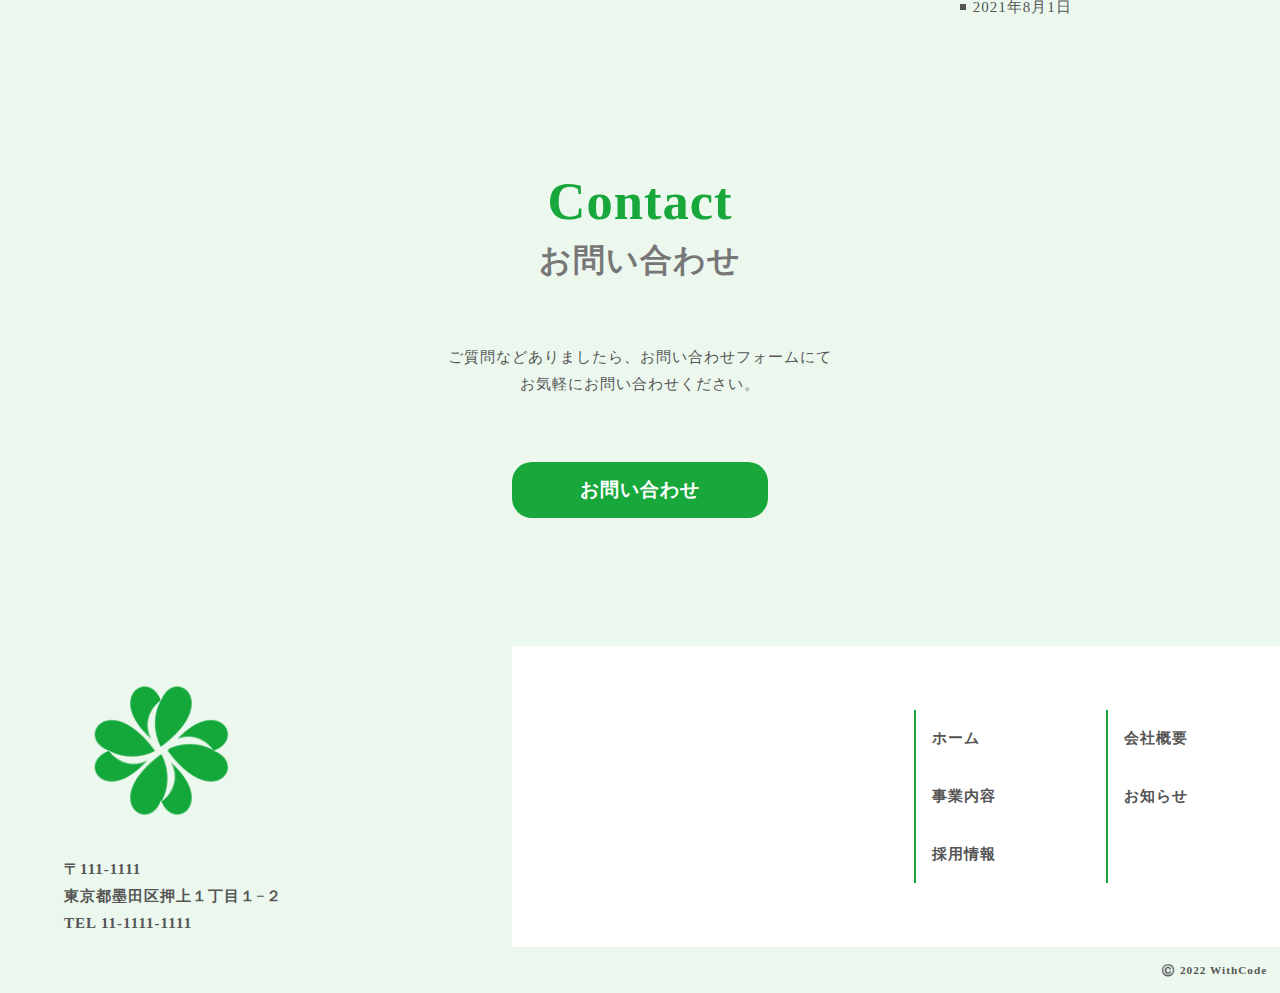
<file: html/news.html>
<!DOCTYPE html>
<html>
<head>
  <meta charset="UTF-8">
  <title>プログラミング教材「WithCode」</title>
  <meta name="description" content="「人生をコードと共に」というビジョンを達成するべく、皆さんのプログラミング学習をサポートします。">
  <meta name="keywords" content="IT,プログラミング,コミュニティ">
  <meta name="viewport" content="width=device-width, initial-scale=1.0">
  <meta property="og:title" content="プログラミング教材「WithCode」">
  <meta property="og:type" content="article">
  <meta property="og:url" content="https://withcode-plus.tech">
  <meta property="og:image" content="img/logo.png">
  <meta property="og:description" content="「人生をコードと共に」というビジョンを達成するべく、皆さんのプログラミング学習をサポートします。">
  <meta property="og:site_name" content="プログラミング教材">
  <link rel="icon" href="../favicon.ico">
  <link rel="apple-touch-icon" sizes="180×180" href="../img/logo.png">
  <link rel="stylesheet" type="text/css" href="../css/reset.css">
  <link rel="stylesheet" type="text/css" href="../css/common1.css">
  <link rel="stylesheet" type="text/css" href="../css/common2.css">
  <link rel="stylesheet" type="text/css" href="../css/news.css">
</head>

<body>
   <header>
      <div class="header_wrapper">
        <div class="header_inner">
           <img src="../img/logo_yotuba01.png" alt="ロゴ画像">
           <nav>
              <ul>
                 <li><a href="../index.html">TOP</a></li>
                 <li><a href="business.html">BUSINESS</a></li>
                 <li><a href="recruit.html">RECRUIT</a> </li>
                 <li><a href="company.html">COMPANY</a></li>
                 <li><a href="news.html" class="color">NEWS</a></li>
              </ul>
           </nav>
           </div> <!-- /.header_inner -->
          
           <div class="top_inner">
              <img src="../img/architecture-1448221_1920.jpg" alt="トップ画像">
              <div class="top_title">
                 <h1>NEWS<br><small>NEWS</small></h1>
              </div>
           </div> <!-- /.top_inner -->
        </div> <!-- /.header_wrapper -->
   </header>

   <main>
      <section class="news section">
         <div class="news_all">
            <div class="news_wrapper">
               <ul class="news_list">
                  <li class="news_item">
                     <span class="news_date">2022.01.01</span>
                     <p class="news_category">TOPICS</p>
                     <a href="#" class="news_ttl">新年のご挨拶</a>
                  </li>
                  <li class="news_item">
                     <span class="news_date">2021.12.01</span>
                     <p class="news_category">TOPICS</p>
                     <a href="#" class="news_ttl">冬季休業のお知らせ</a>
                  </li>
                  <li class="news_item">
                     <span class="news_date">2021.08.01</span>
                     <p class="news_category">TOPICS</p>
                     <a href="#" class="news_ttl">夏季休業のお知らせ</a>
                  </li>
               </ul>
            </div>
            
            <div class="news_side_wrapper">
               <div class="news_side_inner">
                  <p>最近の記事</p>
                  <ul class="news_side_list">
                     <li class="news_side_item"><a href="#">新年のご挨拶</a></li>
                     <li class="news_side_item"><a href="#">冬季休業のお知らせ</a></li>
                     <li class="news_side_item"><a href="#">夏季休業のお知らせ</a></li>
                  </ul>
               </div><!-- /.news_side_inner -->
               <div class="news_side_inner">
                  <p>カテゴリー</p>
                  <ul class="news_side_list">
                     <li class="news_side_item"><a href="#">TOPICS</a></li>
                     <li class="news_side_item"><a href="#">IR</a></li>
                  </ul>
               </div><!-- /.news_side_inner -->
               <div class="news_side_inner">
                  <p>アーカイブ</p>
                  <ul class="news_side_list">
                     <li class="news_side_item"><a href="#">2022年1月1日</a></li>
                     <li class="news_side_item"><a href="#">2021年12月1日</a></li>
                     <li class="news_side_item"><a href="#">2021年8月1日</a></li>
                  </ul>
               </div><!-- /.news_side_inner -->
            </div><!-- /.news_side_wrapper -->
         </div><!-- /.news_all -->
         </section><!-- /news -->

         <section class="contact section">
            <div class="contact_wrapper">
               <h3 class="ttl">Contact<br><small>お問い合わせ</small></h3>
               <p>ご質問などありましたら、お問い合わせフォームにて<br>お気軽にお問い合わせください。</p>
               <div class="btn">
                  <a href="https://withcode.tech">お問い合わせ</a>
               </div>
            </div>
          </section> <!-- /.section -->
      </main>

      <footer>
         <div class="footer_wrapper">
            <div class="footer_block_1">
              <img src="../img/logo_yotuba01.png" alt="ロゴ画像">
              <p>〒111-1111<br>
                 東京都墨田区押上１丁目１−２<br>
                 TEL 11-1111-1111</p>
            </div><!-- /.footer_block_1 -->
            <div class="footer_block_2">
              <div class="footer_list">
                 <ul>
                    <li><a href="../index.html">ホーム</a></li>
                    <li><a href="business.html">事業内容</a></li>
                    <li><a href="recruit.html">採用情報</a></li>
                 </ul>
                 <ul>
                    <li><a href="company.html">会社概要</a></li>
                    <li><a href="news.html">お知らせ</a></li>
                 </ul>
              </div>
            </div><!-- /.footer_block_2 -->
         </div>
         <div class="footer_copyright">
            <p>©️ 2022 WithCode</p>
         </div>
      </footer>
   </body>
</html>
</file>
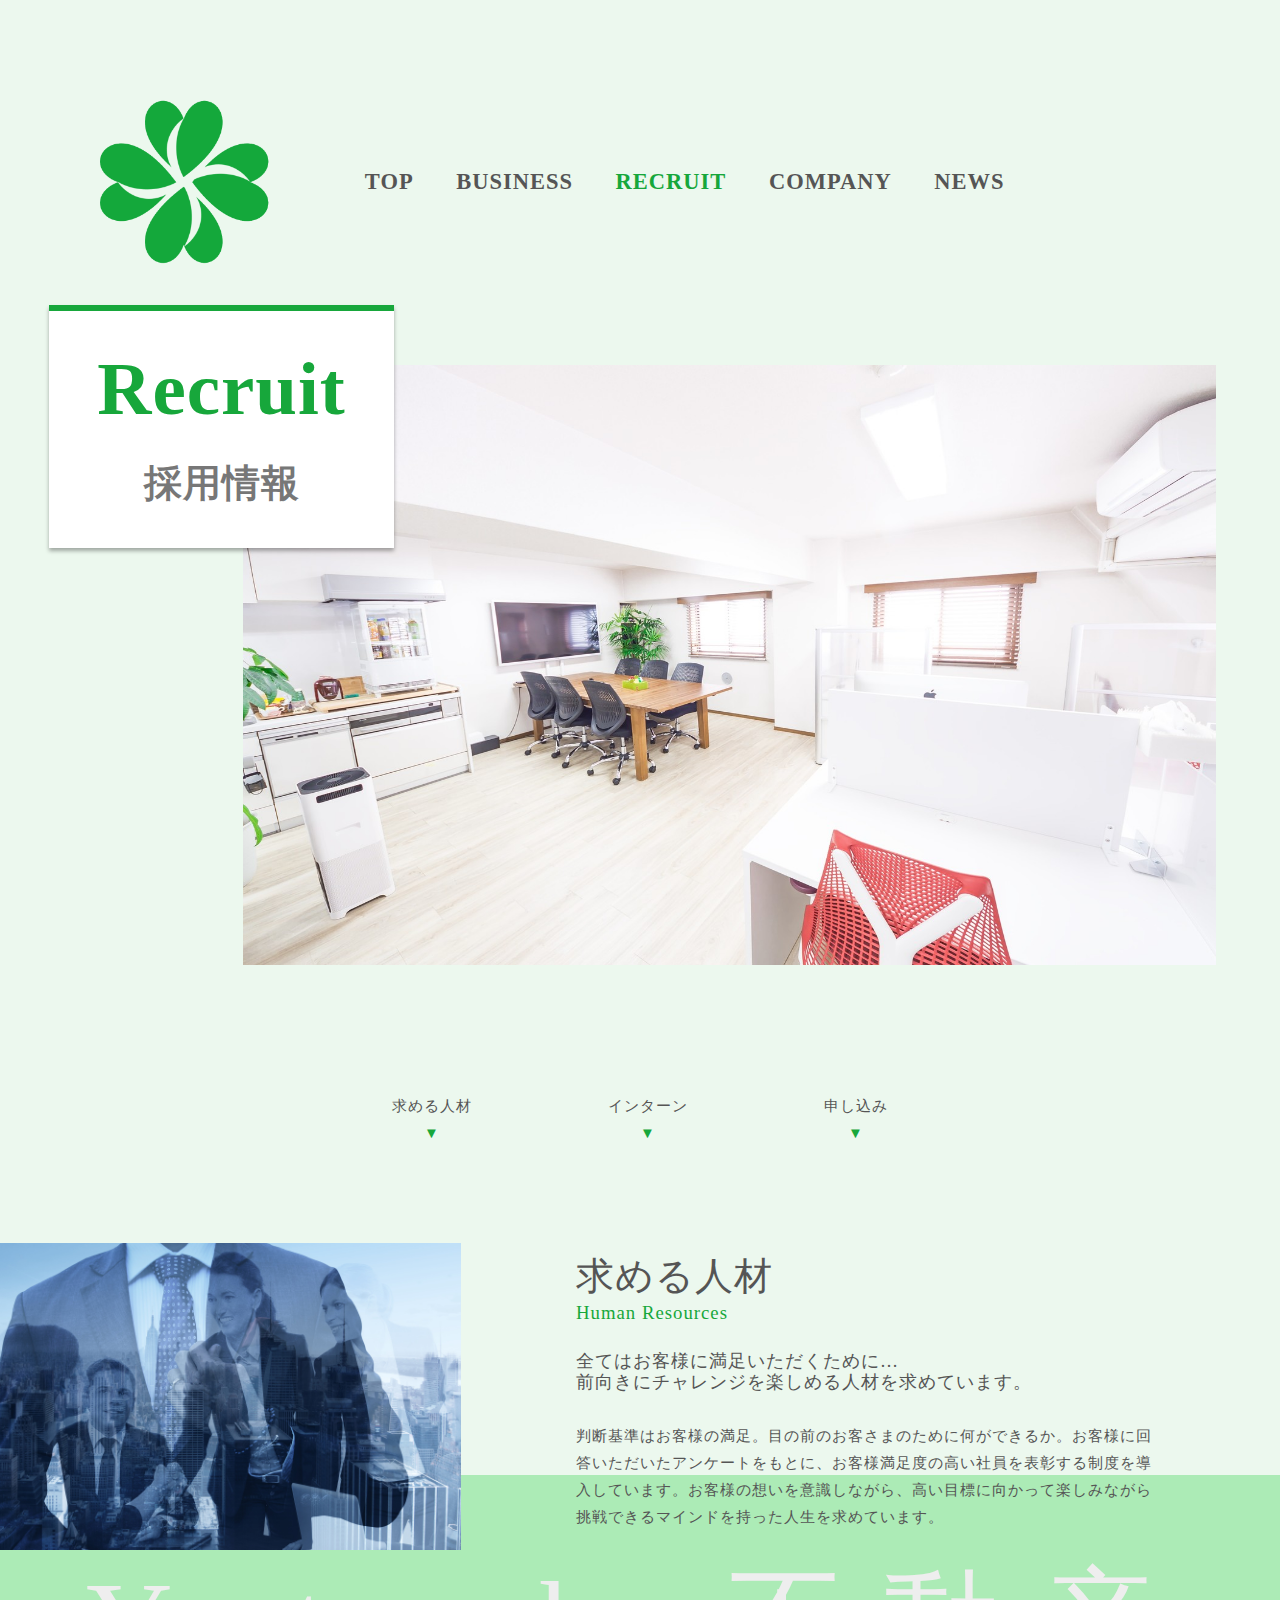
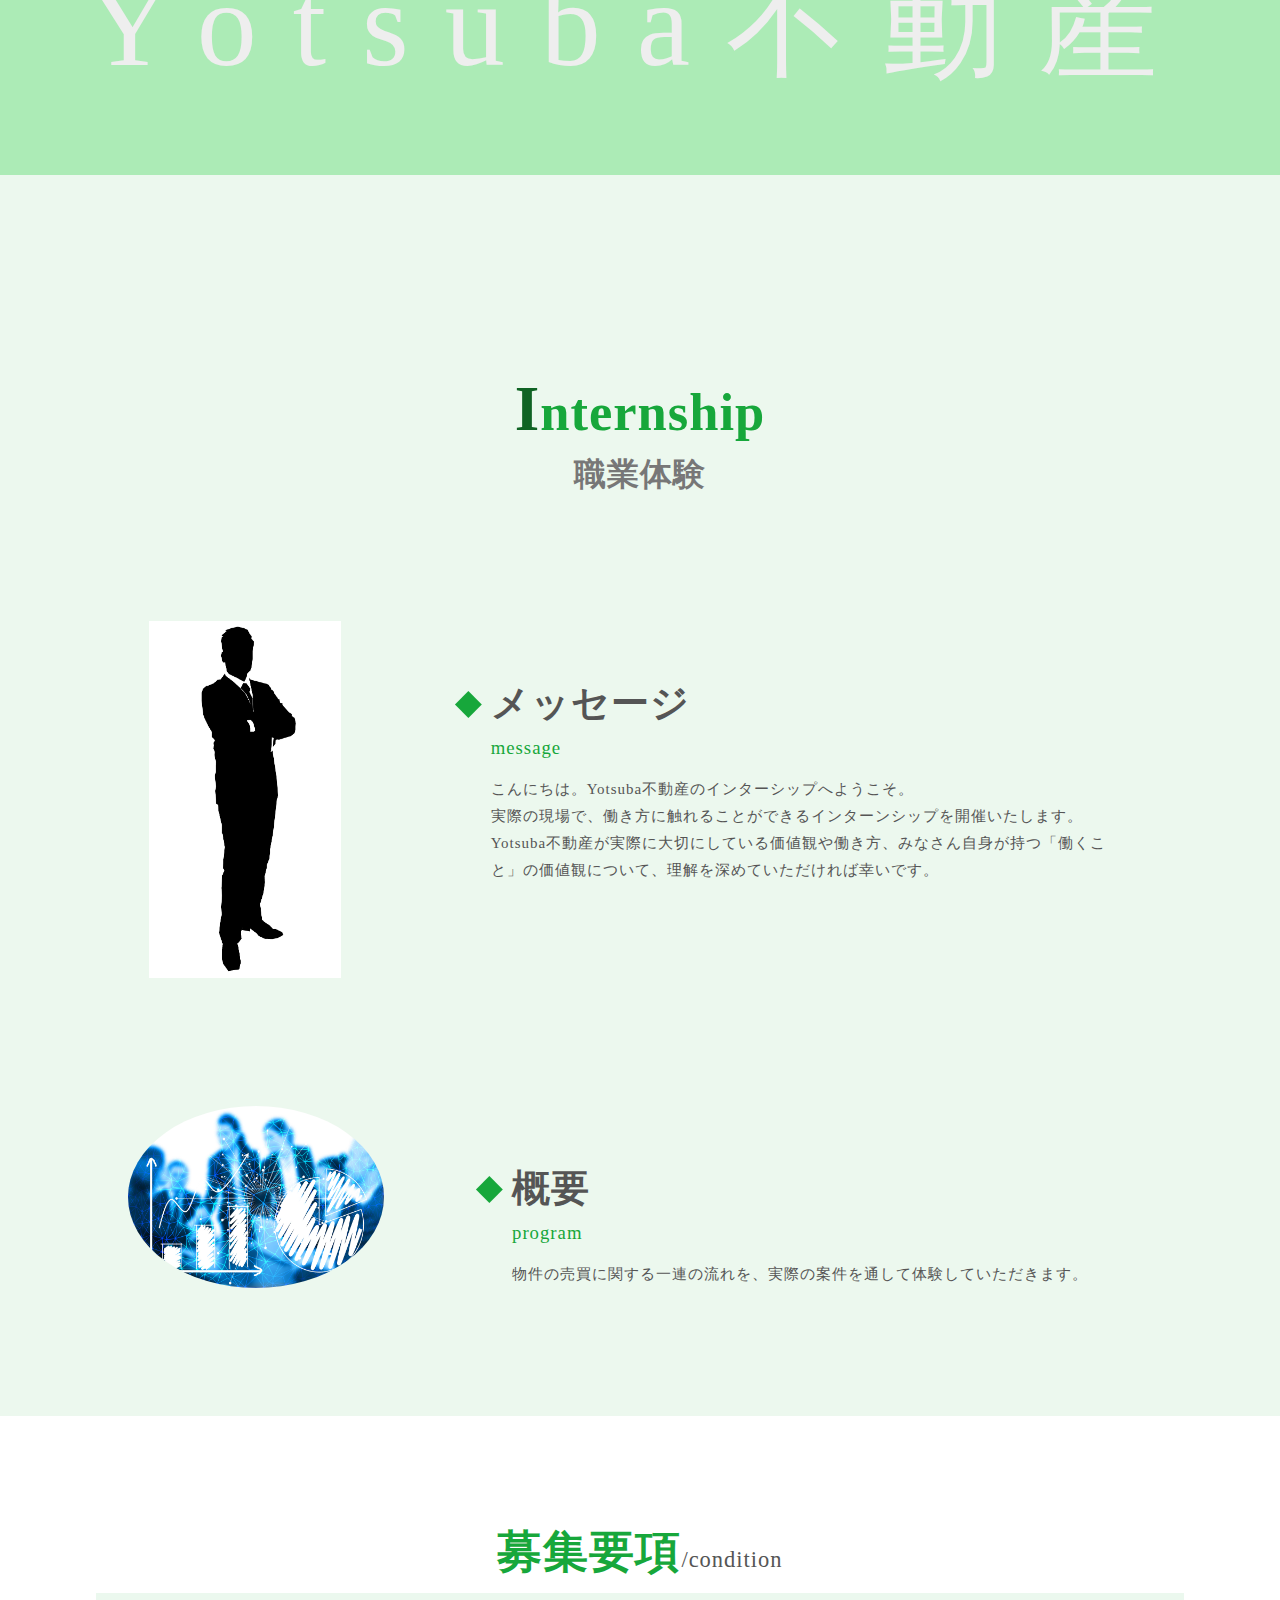
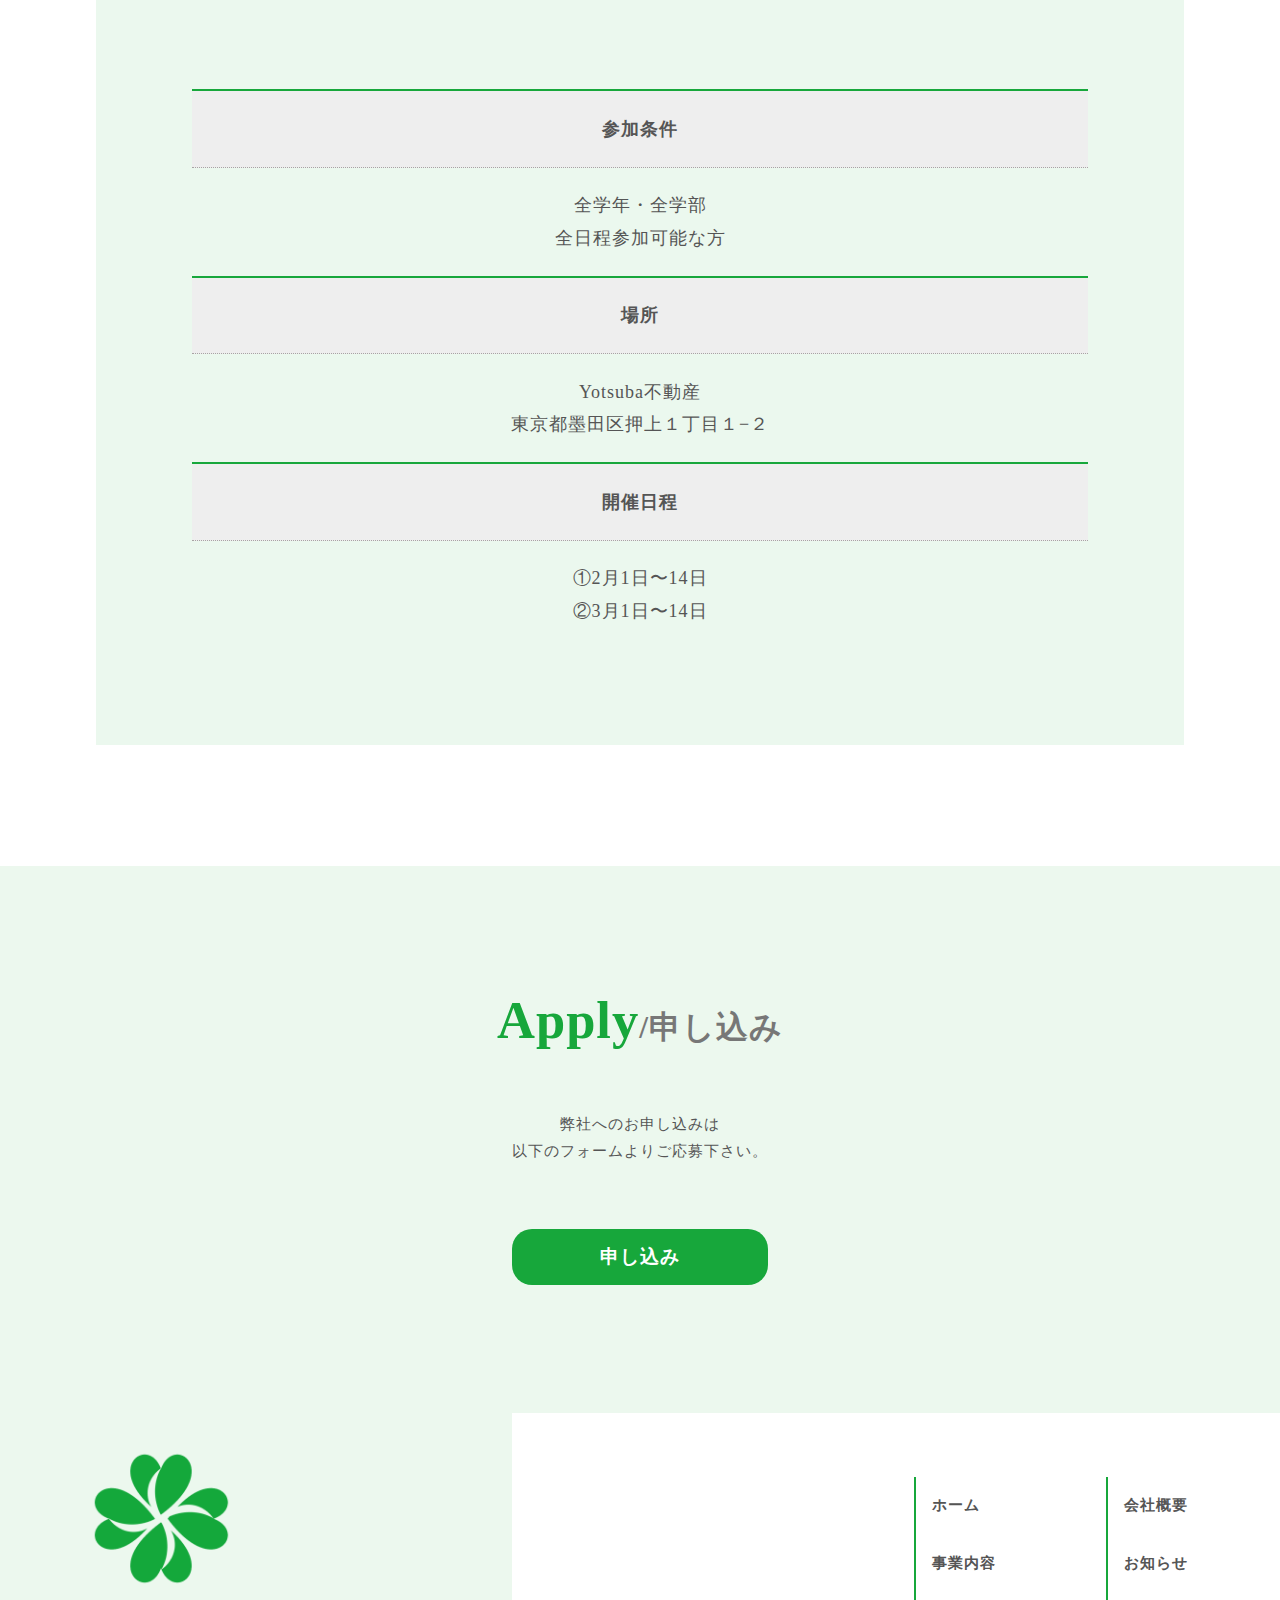
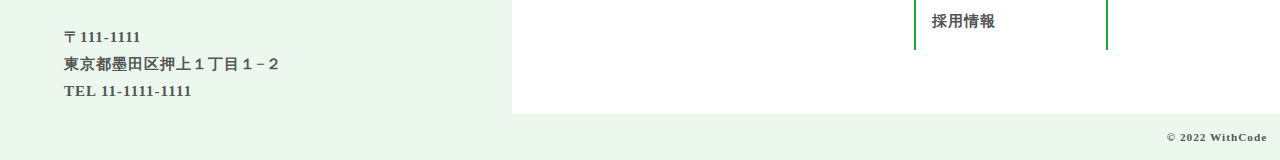
<file: html/recruit.html>
<!DOCTYPE html>
<html>
   <head>
      <meta charset="UTF-8">
      <title>Yotsuba不動産</title>
      <meta name="description" content="不動産情報ならお任せください。お探しの戸建、土地などが見つかります。">
      <meta name="keywords" content="不動産,戸建て,建売,土地探し,マンション,">
      <meta name="viewport" content="width=device-width, initial-scale=1.0">
      <meta property="og:title" content="不動産売買「Yostuba不動産」">
      <meta property="og:type" content="article">
      <meta property="og:url" content="">
      <meta property="og:image" content="img/logo_yotuba0efeature.jpg">
      <meta property="og:description" content="不動産情報ならお任せください。お探しの戸建、土地などが見つかります。">
      <meta property="og:site_name" content="不動産">
      <link rel="icon" href="img/logo_yotuba01.png">
      <link rel="apple-touch-icon" sizes="180×180" href="img/logo_yotuba0efeature.jpg">
      <link rel="stylesheet" type="text/css" href="../css/reset.css">
      <link rel="stylesheet" type="text/css" href="../css/common1.css">
      <link rel="stylesheet" type="text/css" href="../css/common2.css">
      <link rel="stylesheet" type="text/css" href="../css/recruit.css">
    </head>

<body>
   <header>
      <div class="header_wrapper">
        <div class="header_inner">
           <img src="../img/logo_yotuba01.png" alt="ロゴ画像">
           <nav>
              <ul>
                 <li><a href="../index.html">TOP</a></li>
                 <li><a href="business.html">BUSINESS</a></li>
                 <li><a href="recruit.html" class="color">RECRUIT</a> </li>
                 <li> <a href="company.html">COMPANY</a></li>
                 <li><a href="news.html">NEWS</a> </li>
              </ul>
           </nav>
           </div> <!-- /.header_inner -->
          
           <div class="top_inner">
              <img src="../img/recruit.jpg" alt="トップ画像">
              <div class="top_title">
                 <h1>Recruit<br><small>採用情報</small></h1>
              </div>
           </div> <!-- /.top_inner -->
        </div> <!-- /.header_wrapper -->
   </header>

   <main>
      <section class="recruit section">
         <div class="recruit_inner">
            <div class="recruit_top">
               <ul>
                  <li><a href="#recruit_block_wrapper_1">求める人材<br><small>▼</small></a></li>
                  <li><a href="#recruit_block_wrapper_2">インターン<br><small>▼</small></a></li>
                  <li><a href="#recruit_block_wrapper_3">申し込み<br><small>▼</small></a></li>
               </ul>
            </div><!-- /.recruit_top -->
            
            <div class="recruit_all">
               <div class="recruit_block_wrapper" id="recruit_block_wrapper_1">
                  <div class="recruit_block_1">
                     <img src="../img/top_recruite.jpg" alt="リクルート画像">
                  </div>
                  <div class="recruit_block_2">
                     <h2>求める人材<br><small>Human Resources</small></h2>
                     <h3>全てはお客様に満足いただくために…<br>前向きにチャレンジを楽しめる人材を求めています。</h3>
                     <p>判断基準はお客様の満足。目の前のお客さまのために何ができるか。お客様に回答いただいたアンケートをもとに、お客様満足度の高い社員を表彰する制度を導入しています。お客様の想いを意識しながら、高い目標に向かって楽しみながら挑戦できるマインドを持った人生を求めています。</p>
                  </div>  <!-- /.recruit_block_1 -->
               </div>  <!-- /.recruit_block_wrapper -->
                  <div class="recruit_list_wrapper">
                     <div class="recruit_list">
                        <div class="recruit_item">
                           <p>Yotsuba不動産</p>
                        </div>
                     </div>
                  </div> <!-- /.recruit_list -->
            </div><!-- /.recruit_all -->

      <section class="intern section" id="intern_block_wrapper_2">
         <h1 class="ttl"><span>I</span>nternship<br><small>職業体験</small></h1>
         
         <div class="intern_intro_wrapper">
            <div class="intern_intro_img">
               <img src="../img/business-man-2103078_1280.png" alt="インターンメッセージ画像">
            </div>
            <div class="intern_intro_txt">
               <h2>メッセージ<br><small>message</small></h2>
               <p class="intern_intro_descript">こんにちは。Yotsuba不動産のインターシップへようこそ。<br>実際の現場で、働き方に触れることができるインターンシップを開催いたします。</p>
               <p>Yotsuba不動産が実際に大切にしている価値観や働き方、みなさん自身が持つ「働くこと」の価値観について、理解を深めていただければ幸いです。
               </p>
            </div><!-- /.intern_intro_txt -->
         </div><!-- /.intern_intro_wrapper -->

         <div class="intern_intro_wrapper">
            <div class="intern_intro_img_2">
               <img src="../img/office-4776820_1920.jpg" alt="インターン画像">
            </div>
            <div class="intern_intro_txt">
               <h2>概要<br><small>program</small></h2>
               <p class="intern_intro_descript">物件の売買に関する一連の流れを、実際の案件を通して体験していただきます。
               </p>
            </div><!-- /.intern_intro_txt -->
         </div><!-- /.intern_intro_wrapper -->

         <div class="intern_condtion_wrapper">
            <div class="intern_condtion_inner">
               <div class="intern_condtion_ttl">
                  <p>
                     <span>募集要項</span>/condition
                  </p>
               </div>
              <dl class="intern_condtion_list">
                 <dt>参加条件</dt>
                 <dd>
                    <p>全学年・全学部</p>
                    <p>全日程参加可能な方</p>
                 </dd>
                 <dt>場所</dt>
                 <dd>
                    <p>Yotsuba不動産</p>
                    <p>東京都墨田区押上１丁目１−２</p>
                 </dd>
                 <dt>開催日程</dt>
                 <dd>
                    <p>①2月1日〜14日</p>
                    <p>②3月1日〜14日</p>
                 </dd>
              </dl>
            </div>
         </div><!-- /.intern_condtion_wrapper -->
      </section><!-- /.intern -->

      <section class="contact section" id="contact_block_wrapper_3">
         <div class="contact_wrapper">
           <h3 class="ttl">Apply<small>/申し込み</small></h3>
           <P>
             弊社へのお申し込みは<br>以下のフォームよりご応募下さい。
           </P>
           <div class="btn">
             <a href="https://withcode.tech">申し込み</a>
           </div>
         </div>
       </section>  <!-- /.contact -->
   </main>

   <footer>
      <div class="footer_wrapper">
         <div class="footer_block_1">
           <img src="../img/logo_yotuba01.png" alt="ロゴ画像">
           <p>〒111-1111<br>
                  東京都墨田区押上１丁目１−２<br>
                  TEL 11-1111-1111
           </p>
         </div>
         <div class="footer_block_2">
           <div class="footer_list">
             <ul>
               <li><a href="../index.html">ホーム</a></li>
               <li><a href="recruit.html">事業内容</a></li>
               <li><a href="recruit.html">採用情報</a></li>
             </ul>
             <ul>
               <li><a href="company.html">会社概要</a></li>
               <li><a href="news.html">お知らせ</a></li>
             </ul>
           </div>
         </div>
       </div>
       <div class="footer_copyright">
         <p>© 2022 WithCode</p>
       </div>
   </footer>
</body>
</html>
</file>
<file: css/common1.css>
body {
   font-size: 15px;
   line-height: 1.8;
   letter-spacing: 1px;
   word-break: break-all;
   color: #555;
   background: #ecf8ee;
}
a {
   text-decoration: none;
   color: #555;
}
li {
   list-style: none;
}

.header_inner nav ul li a:hover {
   opacity: 0.5;
}
.header_inner nav ul li a.color {
   color: #17A73B;
}

.section {
   margin: 10% 0;
   position: relative;
}
.ttl {
   font-size: 3.5em;
   font-weight: bold;
   color: #17A73B;
   line-height: 1;
}
.ttl small {
   font-size: 0.6em;
   color: #777;
}
.btn {
   width: 20%;
   margin: 0 auto;
   line-height: 3;
   
}
.btn a {
   display: block;
   width: 100%;
   height: 100%;
   background: #17A73B;
   text-align: center;
   color: #fff;
   font-size: 1.25em;
   font-weight: bold;
   border-radius: 20px;
}
.btn a:hover {
   opacity: 0.7;
}

.contact {
   text-align: center;
}
.contact_wrapper p {
   margin: 5% 0;
}

.footer_wrapper {
   display: flex;
   justify-content: space-between;
   align-items: center;
}
.footer_block_1 {
   width: 30%;
   margin: 0 auto;
}
.footer_block_1 img {
   width: 50%;
   height: 50%;
}
.footer_block_1 p {
   font-size: 1em;
   font-weight: bold;
}
.footer_block_2 {
   width: 60%;
   background: #fff;
   padding: 5% 0;
}
.footer_list {
   width: 50%;
   margin-left: auto;
   display: flex;
   justify-content: space-around;
}
.footer_list ul {
   width: 40%;
   border-left: 2px solid #17A73B;
}
.footer_list ul li {
   padding: 10%;
}
.footer_list ul li a {
   font-size: 1em;
   font-weight: bold;
}
.footer_copyright {
   display: flex;
   justify-content: flex-end;
   align-items: center;
   padding: 1%;
}
.footer_copyright p {
   font-size: 0.75em;
   font-weight: bold;
}
</file>
<file: css/index.css>
@charset "UTF-8";

.header_wrapper {
   width: 100%;
}
.header_inner {
   width: 100%;
   text-align: center;
}
.header_ttl {
   display: flex;
   align-items: center;
   width: 80%;
   margin: 5% auto 0 auto;
}
.header_ttl h1 {
   font-size: 5em;
   color: rgb(99, 94, 94);
}
.header_inner img {
   width: 20%;
   height: 20%;
}
.header_inner nav ul {
   display: flex;
   justify-content: space-around;
   padding: 5%;
   background: #FFF;
   margin: 0 1% 5% 1%;
}
.header_inner nav ul li {
   font-size: 1.5em;
    font-weight: bold;
    padding: 0 3%;
}
.header_inner nav ul li small {
   font-size: 0.7em;
}
.header_inner nav ul li::before {
   content: "";
   display: block;
   width: 0.5em;
   height: 0.5em;
   background-color: #17A73B;
   position: relative;
   transform: rotate(45deg);
   bottom: -50%;
   left: -35%;
}

.top_inner {
   width: 80%;
   margin: 0 auto 5% auto;
   position: relative;
}
.top_inner img {
   width: 100%;
   height: auto;
}
.top_title {
   position: absolute;
   text-align: center;
   line-height: 1;
   top: -5%;
   left: 10%;
}
.top_title h1 {
   font-size: 5.5em;
   color: #17A73B;
}
.top_title h2 {
   font-size: 5em;
}
.top_title p {
   font-size: 3em;
   line-height: 3.5;
   color: #777;
   position: relative;
}

/* news */
.news {
   text-align: center;
   display: block;
   margin: unset;
}
.news_flex{
   display: flex;
   justify-content: center;
   align-items: center;
}
.news .ttl {
   margin-right: 10%;
}
.news_list {
   text-align: left;
   display: inline-block;
   margin: 2.5% 0;
}
.news_list li {
   font-size: 1.2em;
   line-height: 2;
   color: #333;
}

/* feature */
.feature {
   display: flex;
  flex-direction: column-reverse;
}
.feature_block_1 {
   position: absolute;
   top: 80%;
   background: #fff;
   height: 30em;
   width: 70%;
   display: flex;
   align-items: center;
   border-bottom: 3px solid #17A73B;
   border-left: 3px solid #17A73B;
   margin-left: 5%;
}
.feature_imgs {
   width: 100%;
   display: flex;
   justify-content: space-around;
   position: absolute;
}
.feature_img {
   width: 30%;
}
.feature_img img {
   width: 100%;
   height: 100%;
}
.feature_block_2 {
   position: relative;
   bottom: 5em;
   margin-top: 10%;
}
.feature_block_2 small {
   font-size: 0.5em;
}
.feature_block_2_wrapper {
   position: relative;
   width: 40%;
   margin-left: auto;
   margin-right: 5%;
   border-top: 3px solid #17A73B;
   border-right: 3px solid #17A73B;
   background: #fff;
   height: auto;
   padding: 5%;
}
.feature_txt {
   margin: 10%;
}

/* service */
.service {
 margin-top: 35%;
}

.ttl {
   display: inline-block;
   background: #fff;
   padding: 3%;
   margin: 3%;
}
.service_bg {
   background-image: url(../img/service_bg.png);
   background-size: cover;
   margin: 0 0 5%;
   padding: 5% 0;
}
.service_item_wrapper {
   display: flex;
   justify-content: space-evenly;
   align-items: center;
}
.service_item {
   width: 25%;
   background-color: rgba(255, 255, 255, 0.5);
   padding: 2.5%;
   margin-bottom: 2.5%;
}
.service_item img {
   width: 100%;
   height: 100%;
}
.service_txt_wrapper {
   padding: 5%;
}
.service_txt_wrapper h4 {
   font-size: 2em;
   font-weight: bold;
   line-height: 1;
}
.service_txt_wrapper small {
   font-size: 0.5em;
   color: #17A73B;
}
.service_txt_wrapper p {
   text-align: left;
}

/* recruit */
.recruit_wrapper {
   display: flex;
   align-items: center;
}
.recruit_txt_wrapper {
   width: 40%;
   margin: 0 auto;
}
.recruit_txt_wrapper h3 {
   padding-bottom: 7.5%;
}
.recruit_txt_wrapper h4 {
   padding-bottom: 5%;
   font-size: 1.5em;
   font-weight: bold;
}
.recruit_txt_wrapper p {
   padding-bottom: 10%;
}
.recruit_btn {
   margin: unset;
   width: 40%;
}
.recruit_img_wrapper {
   width: 40%;
}
.recruit_img_wrapper img {
   width: 100%;
   height: 100%;
}
.recruit_bg {
   position: absolute;
   background: #fff;
   height: 38em;
   width: 70%;
   bottom: -10%;
   z-index: -1;
}

/* footer */
</file>
<file: css/common2.css>
.header_wrapper {
   width: 95%;
}
.header_inner {
   width: 100%;
   display: flex;
   justify-content: space-between;
   align-items: center;
}
.header_inner img {
   width: 20%;
   height: auto;
   margin: 5%;
}
.header_inner nav {
   width: 70%;
}
.header_inner nav ul {
   display: flex;
}
.header_inner nav ul li {
   font-size: 1.5em;
   font-weight: bold;
   margin-right: 5%;
}
.header_inner nav ul li a:hover {
   opacity: 0.5;
}
.top_inner {
   width: 80%;
   height: 40em;
   object-fit: none;
   position: relative;
   margin-left: auto;
}
.top_inner img {
   width: 100%;
   height: 100%;
}
.top_title {
   position: absolute;
   top: -10%;
   left: -20%;
   background: #fff;
   line-height: 0.8;
   text-align: center;
   padding: 5%;
   border-top: solid 6px  #17A73B;
   box-shadow: 0 3px 4px rgba(0, 0, 0, 0.32);
}
.top_title h1 {
   font-size: 5em;
   color: #17A73B;
}
.top_title h1 small {
   display: block;
   font-size: 0.5em;
   color: #777;
   margin-top: 20%;
}
</file>
<file: css/business.css>
.business_top {
   width: 60%;
   margin: 0 auto;
}
.business_top ul {
   display: flex;
   justify-content: space-evenly;
   align-items: center;
}
.business_top li {
   text-align: center;
}
.business_top li a {
   color: #555;
}
.business_top li a:hover {
   opacity: 0.5;
}
.business_top li a small {
   color: #17A73B;
}

.business_all {
   position: relative;
   margin: 7.5% 0;
}
.business_block_wrapper {
   display: flex;
   align-items: center;
}
.business_block_1 {
   width: 100%;
   display: flex;
   justify-content: flex-start;
}
.business_block_1 img {
   width: 80%;
   height: 100%;
}

.business_block_2 {
   width: 100%;
   margin-right: 10%;
}
.business_block_2 h2 {
   font-size: 2.5em;
   color: #555;
   line-height: 0.8;
   margin-bottom: 5%;
}
.business_block_2 h2  small {
   font-size: 0.5em;
   color: #17A73B;
}
.business_block_2 h3 {
   font-size: 1.2em;
   font-weight: normal;
   color: #555;
   line-height: 0.8;
   margin-bottom: 5%;

}
.business_list_wrapper {
   position: relative;
   background: rgba(58, 151, 120, 0.404);
   width: 70%;
   margin-left: auto;
   z-index: -1;
   bottom: 10em;
}
.business_list {
   width: 80%;
   margin: 0 auto;
   padding: 20% 0 2.5% 0;
}
.business_item {
   width: 100%;
   background: #ecf8ee;
}
.business_item ul {
   display: flex;
   align-items: center;
   flex-wrap: wrap;
   padding: 5%;
}
.business_item ul li {
   width: 30%;
   margin: 2.5% 5%;
   list-style: circle;
}
.business_item p {
   padding: 10% 5%;
}

.business_btn {
   margin: 5% 0 5% auto;
   width: 30%;
   line-height: 4;
   font-weight: normal;
}
.business_btn a {
   font-weight: normal;
}

.business_block_wrapper_reverse {
   flex-flow: row-reverse;
}
.business_block_1_reverse {
   display: flex;
   justify-content: flex-end;
}
.business_block_2_reverse {
   margin-left: 10%;
   margin-right: unset;
}

/* letter */
.letter {
   width: 70%;
   margin: 0 auto;
}
.letter_wrapper {
   padding: 5% 10% 7.5%;
   box-shadow: #555;
}
.letter_wrapper h1 {
   position: relative;
   text-align: center;
   font-size: 3em;
   bottom: 2em;
   width: 30%;
   margin: 0 auto;
   padding: 5% 5%;
}
.letter_wrapper h1::before {
   content:"";
   display: inline-block;
   width: 10em;
   height: 3px;
   background-color:rgba(58, 151, 120, 0.404);
   position: absolute;
   right: 100%;
   top: 50%;
}
.letter_wrapper h1::after {
   content:"";
   display: inline-block;
   width: 10em;
   height: 3px;
   background-color:rgba(58, 151, 120, 0.404);
   position: absolute;
   left: 100%;
   top: 50%;
}
.letter_list h2 {
   font-size: 2em;
   line-height: 1;
   margin-bottom: 5%;
   font-weight: normal;
}
.letter_list h2 small {
   font-size: 0.5em;
   color: #17A73B;
}
.letter_item p {
   letter-spacing: 3px;
   line-height: 3;
   margin-bottom: 5%;
}
.letter_item img {
   width: 80%;
   height: auto;
}
</file>
<file: css/company.css>
.company_wrapper {
   width: 60%;
   margin: 0 auto;
}
.company_item {
   display: flex;
}
.company_item  span{
   width: 20%;
   font-size: 1.25em;
   border-bottom: 1px solid #444;
   line-height: 1.5;
   padding: 4% 0 4% 2%;
   margin-right: 6%;
}
.company_item p {
   width: 70%;
   border-bottom: 1px solid #ccc;
   line-height: 1.8;
   padding: 4% 0 4% 2%;
}
.map_link {
   color: #17A73B;
}
</file>
<file: css/news.css>
.news_all {
   width: 100%;
   display: flex;
   justify-content: space-around;
   align-items: baseline;
}
.news_wrapper {
   width: 60%;
}
.news_list {
   width: 50%;
   margin: 0 auto;
}
.news_item {
   display: flex;
   justify-content: space-between;
   align-items: center;
   border-bottom: 1px solid #ddd;
   padding: 5%;
}
.news_date {
   font-size: 1,1em;
}
.news_category {
   font-weight: bold;
   padding: 1% 2%;
   border: 1px solid #ff8856;
   font-size: 0.8em;
   color: #ff8856;
}
.news_ttl {
   font-size: 1.1em;
}
.news_side_wrapper {
   width: 20%;
}
.news_side_inner p {
   font-size: 1.3em;
   font-weight: bold;
}
.news_side_list {
   margin: 10% 0;
}
.news_side_item {
   position: relative;
   margin: 5% 0;
   padding: 0 5%;
}
.news_side_item::before {
   content: "";
   position: absolute;
   top: 10px;
   left: 0;
   border-style: solid;
   border-width: 3px;
}
</file>
<file: css/recruit.css>
.recruit_top {
   width: 60%;
   margin: 0 auto;
}
.recruit_top ul {
   display: flex;
   justify-content: space-evenly;
   align-items: center;
}
.recruit_top li {
   text-align: center;
}
.recruit_top li a {
   color: #555;
}
.recruit_top li a:hover {
   opacity: 0.5;
}
.recruit_top li a small {
   color: #17A73B;
}

.recruit_all {
   position: relative;
   margin: 7.5% 0;
}
.recruit_block_wrapper {
   display: flex;
   align-items: center;
}
.recruit_block_1 {
   width: 100%;
   display: flex;
   justify-content: flex-start;
}
.recruit_block_1 img {
   width: 80%;
   height: 100%;
}

.recruit_block_2 {
   width: 100%;
   margin-right: 10%;
}
.recruit_block_2 h2 {
   font-size: 2.5em;
   font-weight: normal;
   color: #555;
   line-height: 0.8;
   margin-bottom: 5%;
}
.recruit_block_2 h2  small {
   font-size: 0.5em;
   color: #17A73B;
}
.recruit_block_2 h3 {
   font-size: 1.2em;
   font-weight: normal;
   color: #555;
   line-height: 1.2;
   margin-bottom: 5%;

}
.recruit_list_wrapper {
   position: relative;
   background: #acebb6;
   width: 100%;
   height: 20em;
   margin: 0 auto;
   z-index: -1;
   bottom: 5em;
   display: flex;
   align-items: center;
}
.recruit_list {
 overflow: hidden;
 width: 100%;
 text-align: center;
}
.recruit_item {
   width: 100%;
}
.recruit_item p {
   font-size: 8em;
   color: #eee;
   white-space: nowrap;
   letter-spacing: 0.3em;
}

.ttl {
   text-align: center;
   margin-bottom: 5%;
}
.ttl span {
   font-size: 1.2em;
   color: #106324;
}
.intern_block_wrapper {
   display: flex;
}

.intern_intro_wrapper {
   display: flex;
   justify-content: space-evenly;
   margin: 10% 0;
}
.intern_intro_img {
   width: 15%
}
.intern_intro_img img {
   width: 100%;
   height: 100%;
}
.intern_intro_img_2 {
   
   width: 20%;
}
.intern_intro_img_2 img {
   width: 100%;
   height: 100%;
   border-radius: 50%;
}
.intern_intro_txt {
   width: 50%;
   margin-top: 5%;
}
.intern_intro_txt h2 {
   font-size: 2.5em;
   line-height: 1;
   margin-bottom: 2.5%;
   position: relative;
}
.intern_intro_txt h2::before {
   content: "";
   display: block;
   width: 0.5em;
   height: 0.5em;
   background-color: #17A73B;
   position: absolute;
   transform: rotate(45deg);
   left: -5%;
   top: 10px;
}
.intern_intro_txt h2 small {
   font-size: 0.5em;
   color: #17A73B;
   font-weight: normal;
}

.intern_condtion_inner {
   background-color: #fff;
   padding: 7.5% 0 2%;
}
.intern_condtion {
   width: 85%;
   margin: 0 auto;
}
.intern_condtion_ttl {
   text-align: center;
}
.intern_condtion_ttl p {
   font-size: 1.5em;
}
.intern_condtion_ttl p span {
   font-size: 2em;
   font-weight: bold;
   color: #17A73B;
}
.intern_condtion_list {
   font-size: 1.2em;
   background-color: #EBF8EE;
   padding: 7.5%;
   margin: 0 7.5% 7.5% 7.5%;
   text-align: center;
}
.intern_condtion_list dt {
   border-top: solid 2px #17A73B;
   border-bottom: dotted 1px rgb(168, 164, 164);
   background: #eee;
   padding: 1.2em;
   font-weight: bold;
}
.intern_condtion_list dd {
   padding: 1.2em;
}
</file>
